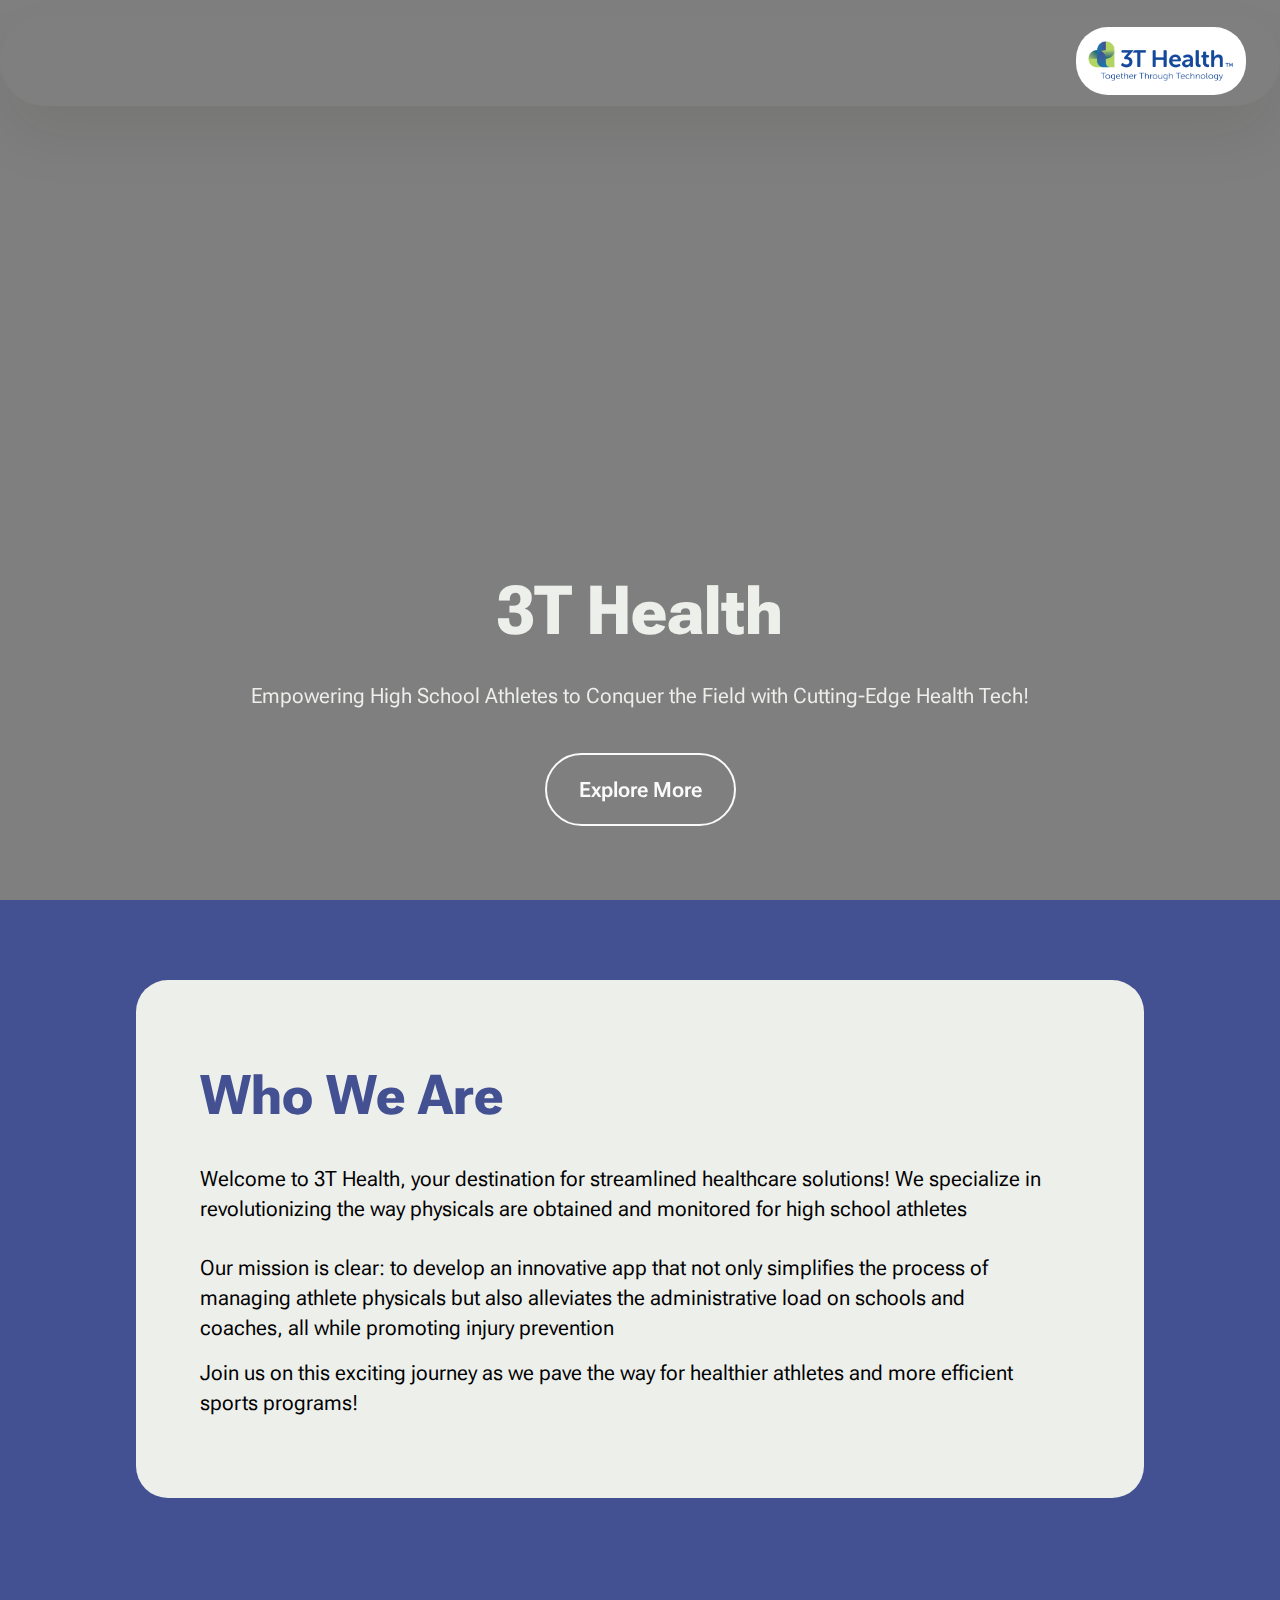
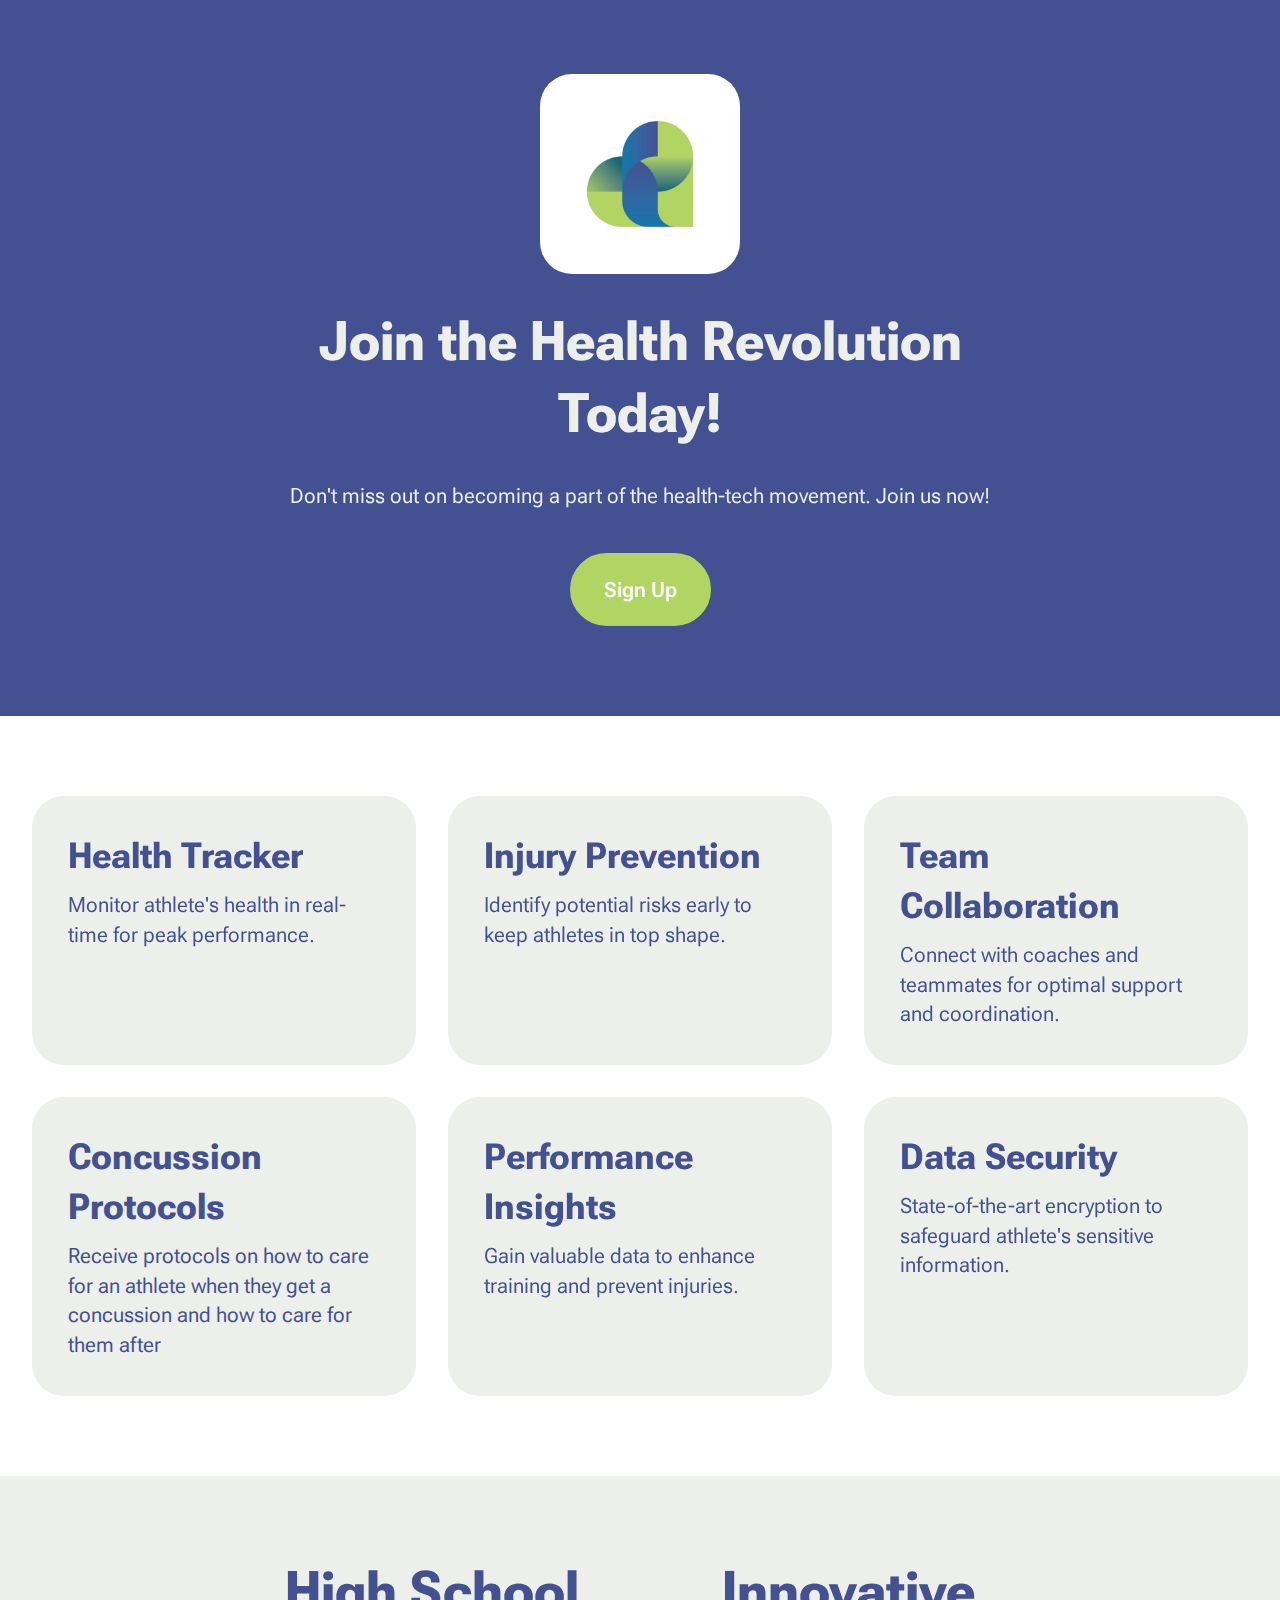
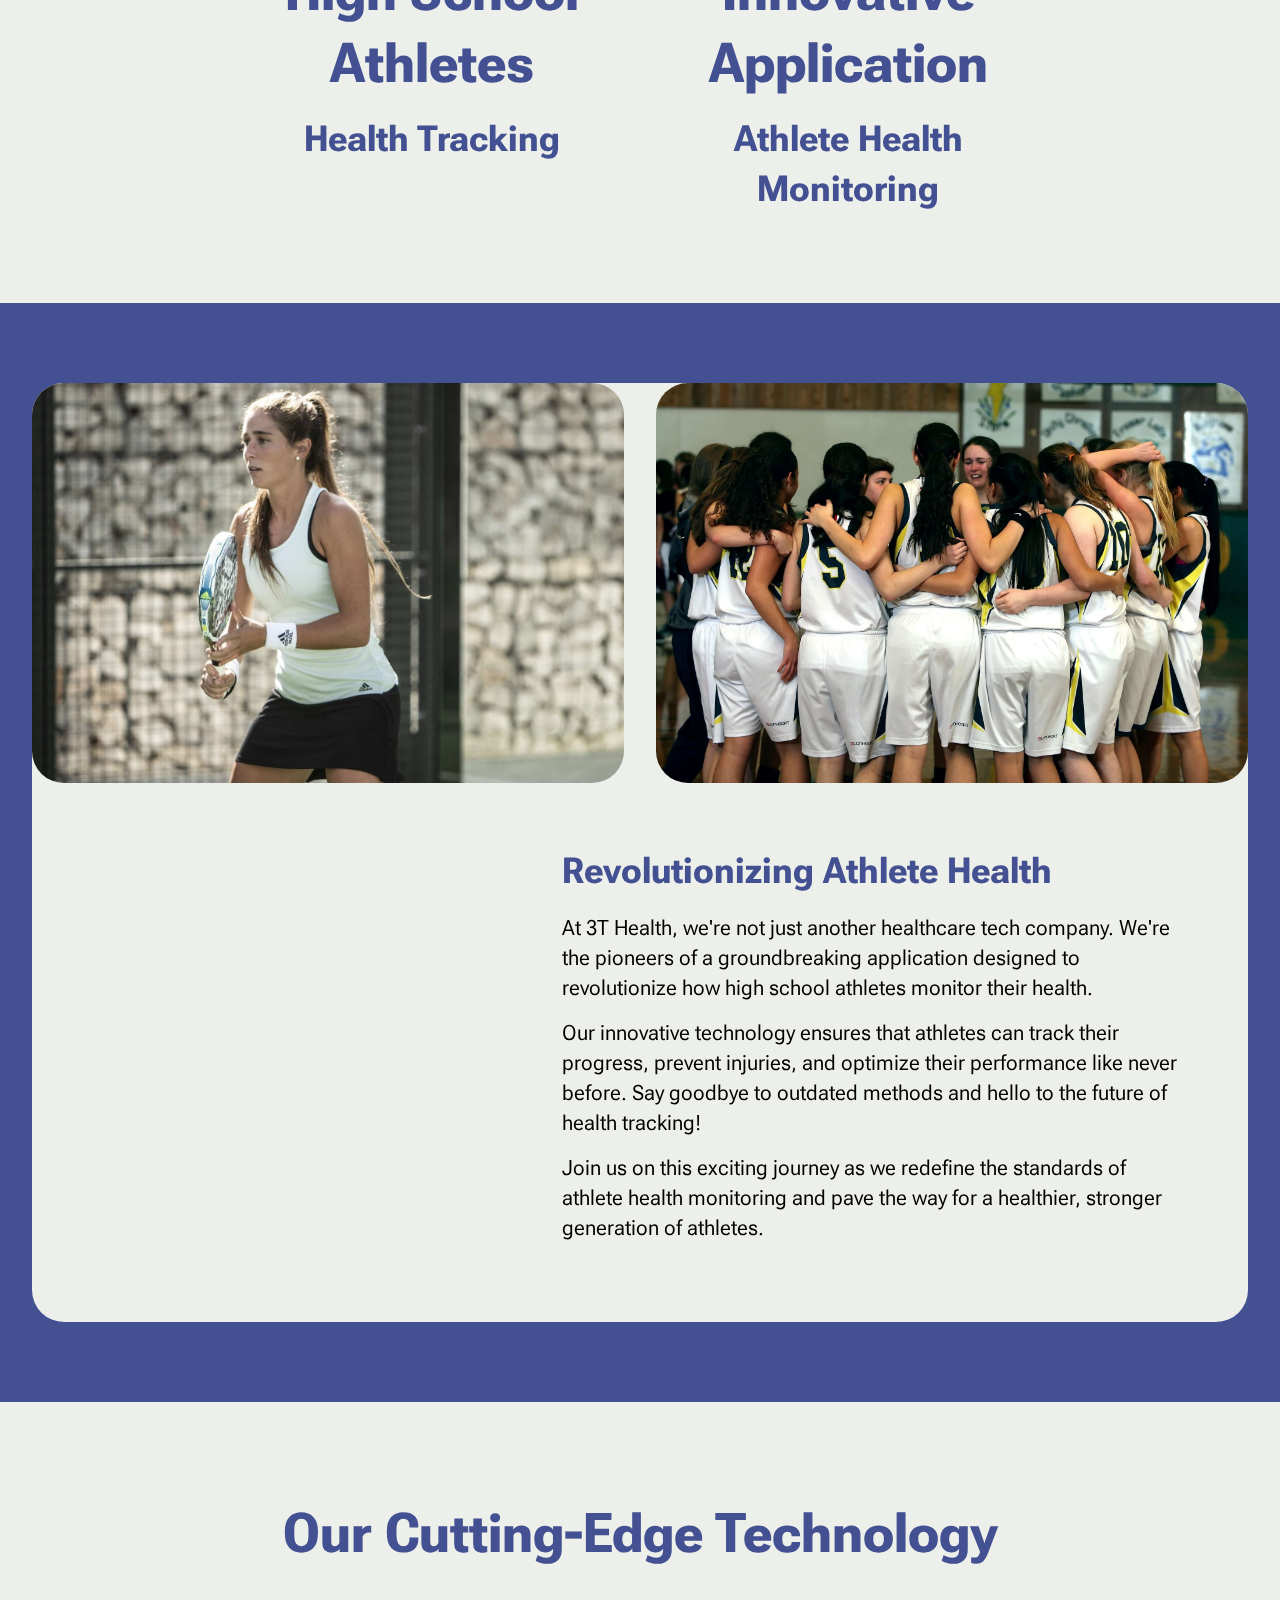
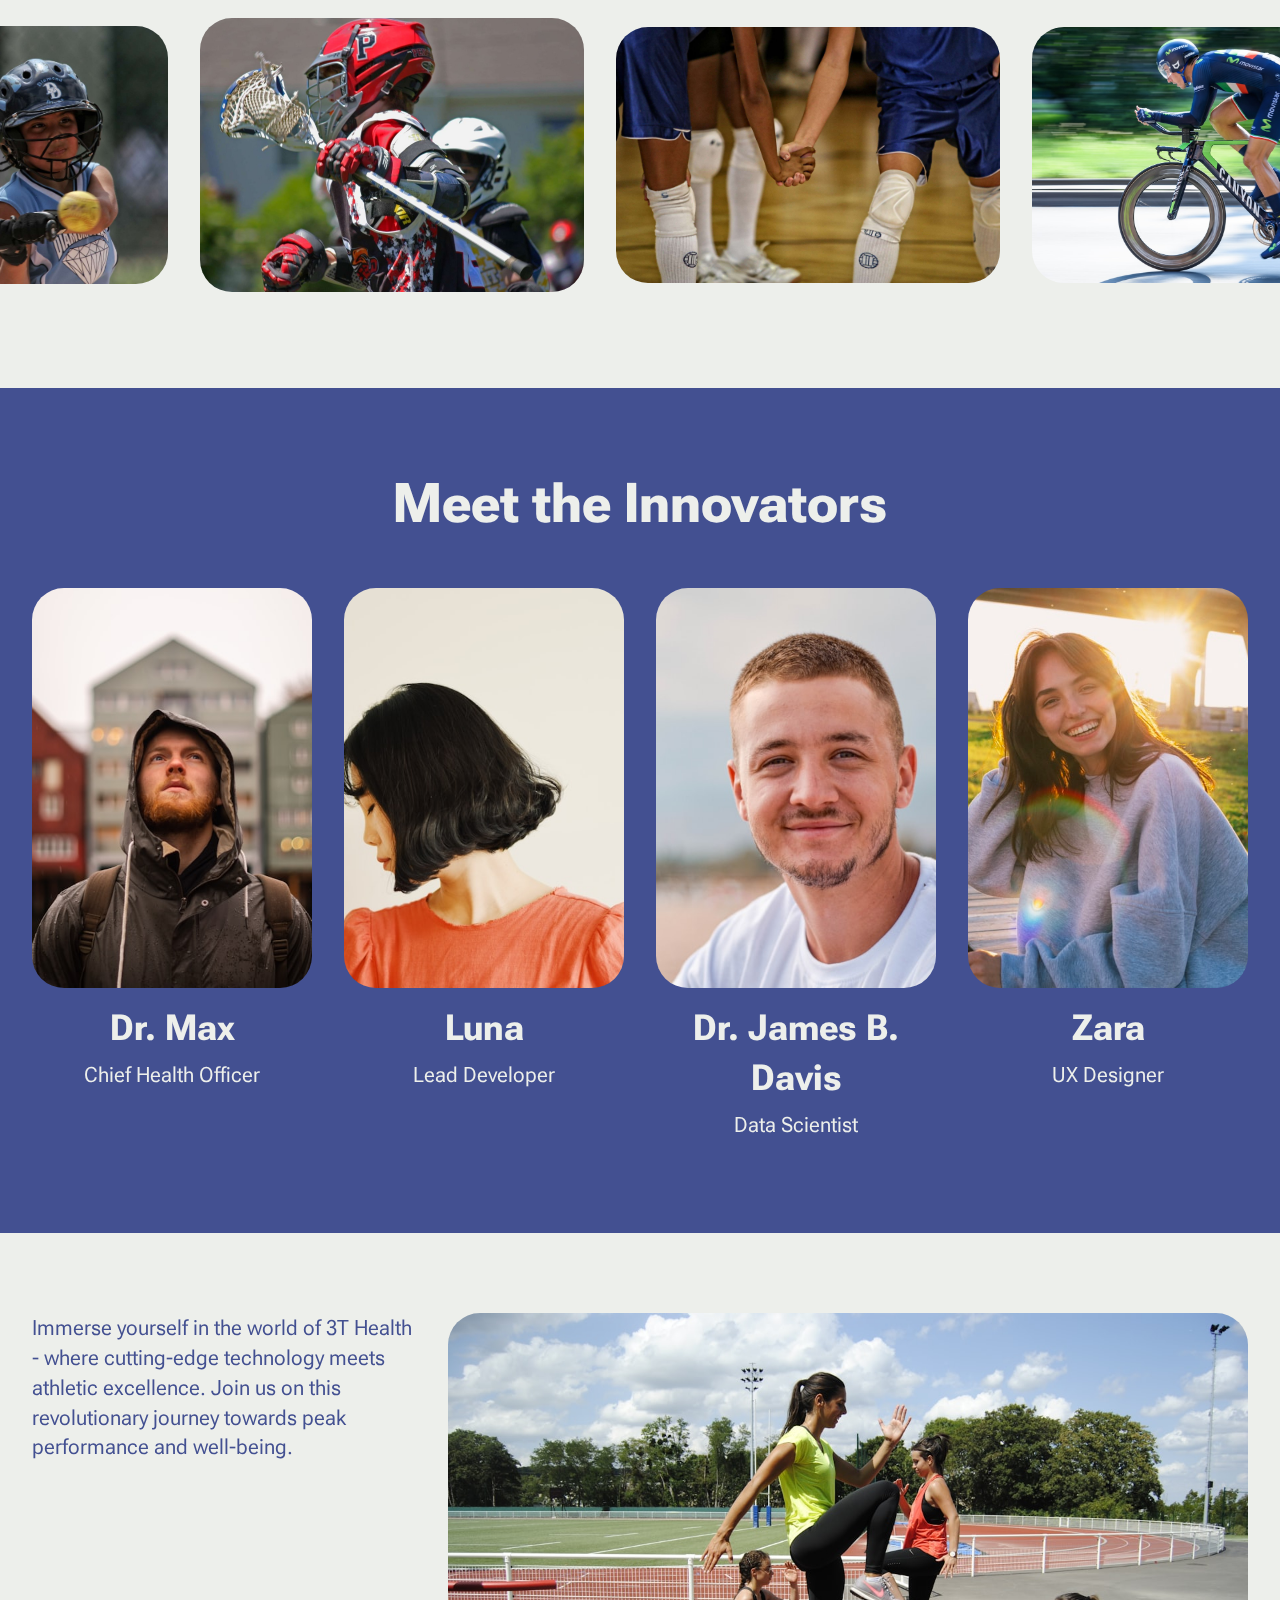
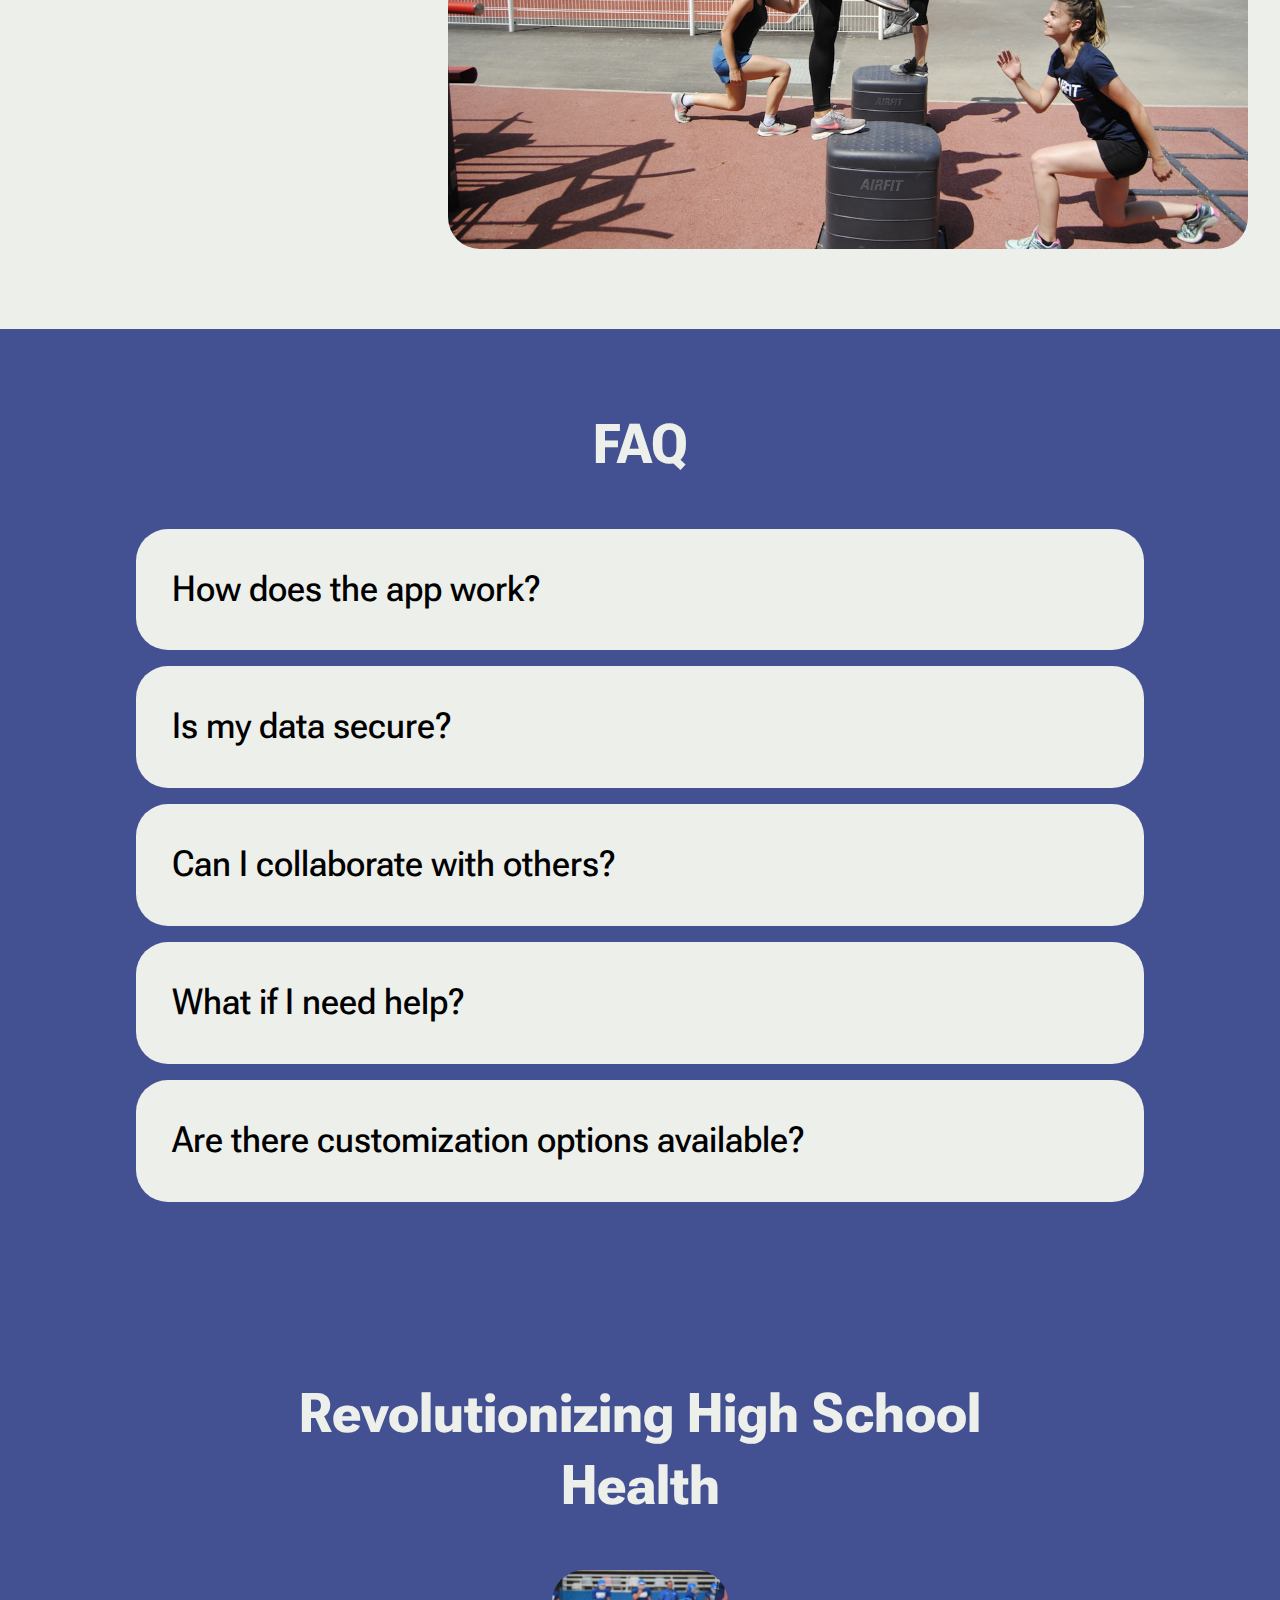
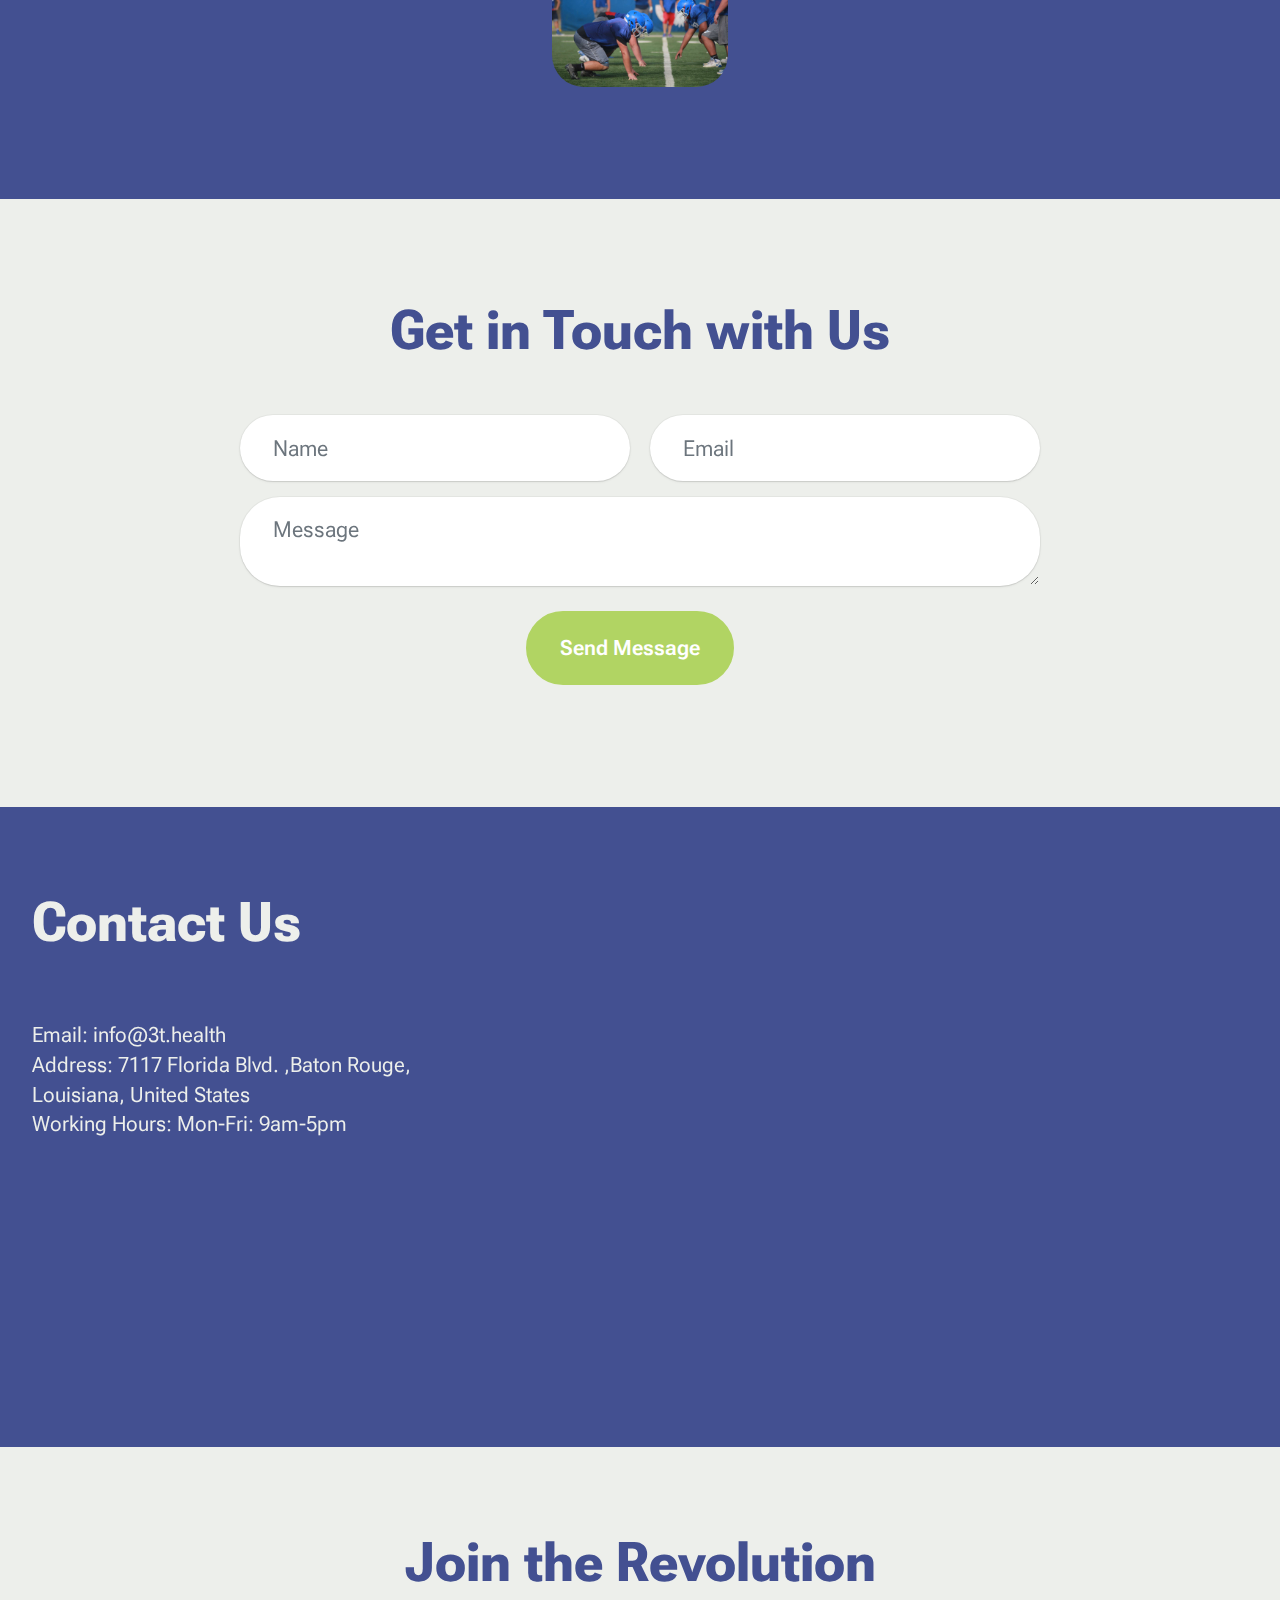
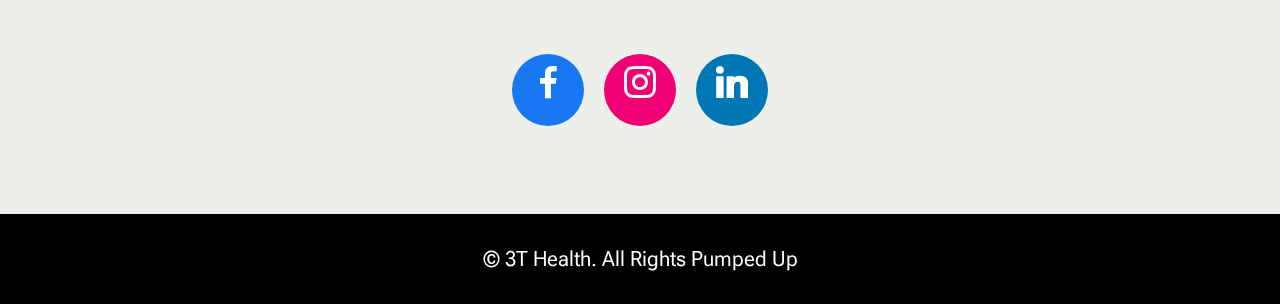
<file: index.html>
<html >
<head>
  <!-- Made by Sarah Jane Davis -->
  <meta charset="UTF-8">
  <meta http-equiv="X-UA-Compatible" content="IE=edge">
  <meta name="author" content="Sarah Jane Davis" />
  <meta name="viewport" content="width=device-width, initial-scale=1, minimum-scale=1">
  <link rel="shortcut icon" href="images/3THealth_Heart_Colored@4x-100.jpg" type="image/x-icon">
  <meta name="description" content="3T Health is revolutionizing healthcare technology with an innovative application to track the health of high school athletes.">
  <title>3T.Health</title>
  <link rel="stylesheet" href="css/3thealth2.css">
  <link rel="stylesheet" href="css/bootstrap.min.css">
  <link rel="stylesheet" href="css/bootstrap-grid.min.css">
  <link rel="stylesheet" href="css/bootstrap-reboot.min.css">
  <link rel="stylesheet" href="css/jarallax.css">
  <link rel="stylesheet" href="css/style.css">
  <link rel="stylesheet" href="css/styles.css">
  <link rel="stylesheet" href="css/style1.css">
  <link rel="preload" href="https://fonts.googleapis.com/css2?family=Roboto+Flex:wght@400;700&display=swap&display=swap" as="style" onload="this.onload=null;this.rel='stylesheet'">
  <noscript><link rel="stylesheet" href="https://fonts.googleapis.com/css2?family=Roboto+Flex:wght@400;700&display=swap&display=swap"></noscript>
  <link rel="stylesheet" href="css/mbr-addittional.css" type="text/css">


</head>
<body>

  
  <section data-bs-version="5.1" class="menu menu2 cid-uegERQzC5l" once="menu" id="menu-5-uegERQzC5l">
	

	<nav class="navbar navbar-dropdown navbar-fixed-top navbar-expand-lg">
		<div class="container">
			<div class="navbar-brand">
				<span class="navbar-logo align-left">
					<a href="https://future.3t.health/">
						<img src="images/3THealth_Original_Color.jpg" alt="3T Health picture" style="height: 4.3rem;">
					</a>
				</span>
				<span class="navbar-caption-wrap"><a class="navbar-caption text-black display-4" href="https://future.3t.health/"></a></span>
			</div>
			
		</div>
	</nav>
</section>

<section data-bs-version="5.1" class="header18 cid-uegERQAQKA mbr-fullscreen mbr-parallax-background" id="hero-16-uegERQAQKA">
  

  <div class="mbr-overlay" style="opacity: 0.5; background-color: rgb(0, 0, 0);"></div>
  <div class="container-fluid">
    <div class="row">
      <div class="content-wrap col-12 col-md-12">
        <h1 class="mbr-section-title mbr-fonts-style mbr-white mb-4 display-1">
          <strong>3T Health</strong></h1>
        
        <p class="mbr-fonts-style mbr-text mbr-white mb-4 display-7">Empowering High School Athletes to Conquer the Field with Cutting-Edge Health Tech!</p>
        <div class="mbr-section-btn"><a class="btn btn-white-outline display-7" href="https://future.3t.health/">Explore More</a></div>
      </div>
    </div>
  </div>
</section>

<section data-bs-version="5.1" class="article07 cid-uegERQAxVu" id="about-us-7-uegERQAxVu">
  

  
  
  <div class="container">
    <div class="row justify-content-center">
      <div class="card col-md-12 col-lg-10">
        <div class="card-wrapper">
          <h3 class="card-title mbr-fonts-style mbr-white mt-3 mb-4 display-2">
            <strong>Who We Are</strong>
          </h3>
          <div class="row card-box align-left">
            
            
            <div class="item features-without-image col-12">
              <div class="item-wrapper">
                
                <p class="mbr-text mbr-fonts-style display-7">Welcome to 3T Health, your destination for streamlined healthcare solutions! We specialize in revolutionizing the way physicals are obtained and monitored for high school athletes<br><br>Our mission is clear: to develop an innovative app that not only simplifies the process of managing athlete physicals but also alleviates the administrative load on schools and coaches, all while promoting injury prevention<br></p>
              </div>
            </div><div class="item features-without-image col-12">
              <div class="item-wrapper">
                
                <p class="mbr-text mbr-fonts-style display-7">Join us on this exciting journey as we pave the way for healthier athletes and more efficient sports programs!</p>
              </div>
            </div>
          </div>
          
        </div>
      </div>
    </div>
  </div>
</section>

<section data-bs-version="5.1" class="header12 cid-uegERQBMRv" id="call-to-action-8-uegERQBMRv">
    

    
    

    <div class="text-center container">
        <div class="row mb-4 justify-content-center">
            <div class="col-12 col-md-4">
                <img src="images/3THealth_Heart_Colored@4x-100.jpg" alt="3T Health picture">
            </div>
        </div>
        <div class="row justify-content-center">
            <div class="col-md-12 content-head">
                <h1 class="mbr-section-title mbr-fonts-style mb-4 display-2">
                    <strong>Join the Health Revolution Today!</strong>
                </h1>
                <p class="mbr-text mbr-fonts-style mb-4 display-7">Don't miss out on becoming a part of the health-tech movement. Join us now!</p>
                <div class="mbr-section-btn mt-4">
                    <a class="btn btn-primary display-7" href="https://future.3t.health/">Sign Up</a>
                </div>
            </div>
        </div>
    </div>
</section>

<section data-bs-version="5.1" class="features5 cid-uegERQGRJ1 mbr-parallax-background" id="features-33-uegERQGRJ1">
    

    
    
    <div class="container">
        
        <div class="row">
            <div class="item features-without-image col-12 col-md-6 col-lg-4 item-mb">
                <div class="item-wrapper">
                    <div class="card-box align-left">
                        
                        <h5 class="card-title mbr-fonts-style display-5">
                            <strong>Health Tracker</strong>
                        </h5>
                        <p class="card-text mbr-fonts-style display-7">Monitor athlete's health in real-time for peak performance.</p>
                        
                    </div>
                </div>
            </div>
            <div class="item features-without-image col-12 col-md-6 col-lg-4 item-mb">
                <div class="item-wrapper">
                    <div class="card-box align-left">
                        
                        <h5 class="card-title mbr-fonts-style display-5">
                            <strong>Injury Prevention</strong>
                        </h5>
                        <p class="card-text mbr-fonts-style display-7">Identify potential risks early to keep athletes in top shape.</p>
                        
                    </div>
                </div>
            </div><div class="item features-without-image col-12 col-md-6 col-lg-4 item-mb">
                <div class="item-wrapper">
                    <div class="card-box align-left">
                        
                        <h5 class="card-title mbr-fonts-style display-5">
                            <strong>Team Collaboration</strong>
                        </h5>
                        <p class="card-text mbr-fonts-style display-7">Connect with coaches and teammates for optimal support and coordination.</p>
                        
                    </div>
                </div>
            </div><div class="item features-without-image col-12 col-md-6 col-lg-4 item-mb">
                <div class="item-wrapper">
                    <div class="card-box align-left">
                        
                        <h5 class="card-title mbr-fonts-style display-5"><strong>Concussion&nbsp;</strong><br><strong>Protocols&nbsp;</strong></h5>
                        <p class="card-text mbr-fonts-style display-7">Receive protocols on how to care for an athlete when they get a concussion and how to care for them after&nbsp;</p>
                        
                    </div>
                </div>
            </div><div class="item features-without-image col-12 col-md-6 col-lg-4 item-mb">
                <div class="item-wrapper">
                    <div class="card-box align-left">
                        
                        <h5 class="card-title mbr-fonts-style display-5">
                            <strong>Performance Insights</strong>
                        </h5>
                        <p class="card-text mbr-fonts-style display-7">Gain valuable data to enhance training and prevent injuries.</p>
                        
                    </div>
                </div>
            </div>
            
            
            
            <div class="item features-without-image col-12 col-md-6 col-lg-4 item-mb">
                <div class="item-wrapper">
                    <div class="card-box align-left">
                        
                        <h5 class="card-title mbr-fonts-style display-5">
                            <strong>Data Security</strong>
                        </h5>
                        <p class="card-text mbr-fonts-style display-7">State-of-the-art encryption to safeguard athlete's sensitive information.</p>
                        
                    </div>
                </div>
            </div>
        </div>
    </div>
</section>

<section data-bs-version="5.1" class="features023 cid-uegERQBopn" id="metrics-1-uegERQBopn">

    

    
    
    <div class="container">
        
        <div class="row content-row justify-content-center">
            
            
            <div class="item features-without-image col-12 col-md-6 col-lg-4 item-mb">
                <div class="item-wrapper">
                    <div class="title mb-2 mb-md-3">
                        <span class="num mbr-fonts-style display-2">
                            <strong>High School Athletes</strong></span>
                    </div>
                    <h4 class="card-title mbr-fonts-style display-5">
                        <strong>Health Tracking</strong>
                    </h4>
                    
                </div>
            </div><div class="item features-without-image col-12 col-md-6 col-lg-4 item-mb">
                <div class="item-wrapper">
                    <div class="title mb-2 mb-md-3">
                        <span class="num mbr-fonts-style display-2">
                            <strong>Innovative Application</strong></span>
                    </div>
                    <h4 class="card-title mbr-fonts-style display-5">
                        <strong>Athlete Health Monitoring</strong>
                    </h4>
                    
                </div>
            </div>
        </div>
    </div>
</section>

<section data-bs-version="5.1" class="article01 cid-uegERQFCws" id="generic-text-1-uegERQFCws">
	

	
	
	<div class="container">
		<div class="row justify-content-center">
			<div class="card col-md-12 col-lg-12">
				<div class="card-wrapper">
					<div class="row">
						<div class="image-wrapper col-12 col-sm-6 justify-content-center">
							<img src="images/tennis_player.jpg" alt="3T Health picture">
						</div>
						<div class="image-wrapper col-12 col-sm-6 justify-content-center">
							<img src="images/basketball_huddle.jpg" alt="3T Health picture">
						</div>
					</div>

					<div class="card-box align-left mb-3 card-content-text">
						<h4 class="card-title mbr-fonts-style mbr-white mb-0 display-5">
							<strong>Revolutionizing Athlete Health</strong>
						</h4>
						<p class="mbr-text mbr-fonts-style mt-3 mb-0 display-7">At 3T Health, we're not just another healthcare tech company. We're the pioneers of a groundbreaking application designed to revolutionize how high school athletes monitor their health.</p>

						<p class="mbr-text mbr-fonts-style mt-3 mb-0 display-7">Our innovative technology ensures that athletes can track their progress, prevent injuries, and optimize their performance like never before. Say goodbye to outdated methods and hello to the future of health tracking!</p>

						<p class="mbr-text mbr-fonts-style mt-3 mb-0 display-7">Join us on this exciting journey as we redefine the standards of athlete health monitoring and pave the way for a healthier, stronger generation of athletes.</p>

						
					</div>
				</div>
			</div>
		</div>
	</div>
</section>

<section data-bs-version="5.1" class="gallery07 cid-uegERQEyn4" id="gallery-16-uegERQEyn4">
  
  
  <div class="container-fluid gallery-wrapper">
    <div class="row justify-content-center">
      <div class="col-12 content-head">
        <div class="mbr-section-head mb-5">
          <h4 class="mbr-section-title mbr-fonts-style align-center mb-0 display-2">
            <strong>Our Cutting-Edge Technology</strong>
          </h4>
          
        </div>
      </div>
    </div>
    <div class="grid-container">
      <div class="grid-container-3 moving-left" style="transform: translate3d(-200px, 0px, 0px);">
        <div class="grid-item">
          <img src="images/softball_hitter.jpg" alt="3T Health picture">
        </div>
        <div class="grid-item">
          <img src="images/lacross_player.jpg" alt="3T Health picture">
        </div>
        <div class="grid-item">
          <img src="images/volleyball_hands.jpg" alt="3T Health picture">
        </div>
        <div class="grid-item">
          <img src="images/biker.jpg" alt="3T Health picture">
        </div>
      </div>
    </div>
  </div>
</section>

<section data-bs-version="5.1" class="people03 cid-uegERQFRsB" id="team-1-uegERQFRsB">
    
    
    <div class="container-fluid">
        <div class="row justify-content-center">
            <div class="col-12 content-head">
                <div class="mbr-section-head mb-5">
                    <h4 class="mbr-section-title mbr-fonts-style align-center mb-0 display-2">
                        <strong>Meet the Innovators</strong>
                    </h4>
                    
                </div>
            </div>
        </div>
        <div class="row">
            <div class="item features-image col-12 col-md-6 col-lg-3">
                <div class="item-wrapper">
                    <div class="item-img mb-3">
                        <img src="images/Chief_Health_Officer.jpg" alt="3T Health picture" title="">
                    </div>
                    <div class="item-content align-left">
                        <h5 class="item-title mbr-fonts-style display-5">
                            <strong>Dr. Max</strong>
                        </h5>
                        <h6 class="item-subtitle mbr-fonts-style mb-3 display-7">Chief Health Officer</h6>
                        
                    </div>
                    
                </div>
            </div>
            <div class="item features-image col-12 col-md-6 col-lg-3">
                <div class="item-wrapper">
                    <div class="item-img mb-3">
                        <img src="images/Lead_Developer.jpg" alt="3T Health picture" title="">
                    </div>
                    <div class="item-content align-left">
                        <h5 class="item-title mbr-fonts-style display-5">
                            <strong>Luna</strong>
                        </h5>
                        <h6 class="item-subtitle mbr-fonts-style mb-3 display-7">Lead Developer</h6>
                        
                    </div>
                    
                </div>
            </div>
            <div class="item features-image col-12 col-md-6 col-lg-3">
                <div class="item-wrapper">
                    <div class="item-img mb-3">
                        <img src="images/Data_Scientist.jpg" alt="3T Health picture" title="">
                    </div>
                    <div class="item-content align-left">
                        <h5 class="item-title mbr-fonts-style display-5">
                            <strong>Dr. James B. Davis</strong>
                        </h5>
                        <h6 class="item-subtitle mbr-fonts-style mb-3 display-7">Data Scientist</h6>
                        
                    </div>
                    
                </div>
            </div>
            <div class="item features-image col-12 col-md-6 col-lg-3">
                <div class="item-wrapper">
                    <div class="item-img mb-3">
                       <img src="images/UX_Designer.jpg" alt="3T Health picture" title="" data-slide-to="3" data-bs-slide-to="3">
                    </div>
                    <div class="item-content align-left">
                        <h5 class="item-title mbr-fonts-style display-5">
                            <strong>Zara</strong>
                        </h5>
                        <h6 class="item-subtitle mbr-fonts-style mb-3 display-7">UX Designer</h6>
                        
                    </div>
                    
                </div>
            </div>
        </div>
    </div>
</section>

<section data-bs-version="5.1" class="image05 cid-uegERQHjD3" id="image-8-uegERQHjD3">    
    
    
    
    <div class="container">
        <div class="row ">
            <div class="col-12 col-lg-8">
                <div class="image-wrapper mb-4">
                    <img class="w-100" src="images/training.jpg" alt="3T Health picture">
                </div>
                
            </div>
            <div class="col-12 col-lg">
                <p class="mbr-side-description mbr-fonts-style mb-4 align-center display-7">Immerse yourself in the world of 3T Health - where cutting-edge technology meets athletic excellence. Join us on this revolutionary journey towards peak performance and well-being.</p>
            </div>
        </div>
    </div>
</section>

<section data-bs-version="5.1" class="list1 cid-uegERQHMxt" id="faq-1-uegERQHMxt">
    
    
    <div class="container">
        <div class="row justify-content-center">
            <div class="col-12 col-md-12 col-lg-10 m-auto">
                <div class="content">
                    <div class="row justify-content-center mb-5">
                        <div class="col-12 content-head">
                            <div class="mbr-section-head">
                                <h4 class="mbr-section-title mbr-fonts-style align-center mb-0 display-2">
                                    <strong>FAQ</strong>
                                </h4>
                                
                            </div>
                        </div>
                    </div>
                    <div id="bootstrap-accordion_13" class="panel-group accordionStyles accordion" role="tablist" aria-multiselectable="true">
                        <div class="card">
                            <div class="card-header" role="tab" id="headingOne">
                                <a role="button" class="panel-title collapsed" data-toggle="collapse" data-bs-toggle="collapse" data-core="" href="#collapse1_13" aria-expanded="false" aria-controls="collapse1">
                                    <h6 class="panel-title-edit mbr-semibold mbr-fonts-style mb-0 display-5">How does the app work?</h6>
                                    <span class="sign mbr-iconfont css-mbri-arrow-down"></span>
                                </a>
                            </div>
                            <div id="collapse1_13" class="panel-collapse noScroll collapse" role="tabpanel" aria-labelledby="headingOne" data-parent="#accordion" data-bs-parent="#bootstrap-accordion_13">
                                <div class="panel-body">
                                    <p class="mbr-fonts-style panel-text display-7">Our app uses advanced algorithms to track and analyze athlete's health metrics in real-time, providing actionable insights for coaches and athletes alike.</p>
                                </div>
                            </div>
                        </div>
                        <div class="card">
                            <div class="card-header" role="tab" id="headingOne">
                                <a role="button" class="panel-title collapsed" data-toggle="collapse" data-bs-toggle="collapse" data-core="" href="#collapse2_13" aria-expanded="false" aria-controls="collapse2">
                                    <h6 class="panel-title-edit mbr-semibold mbr-fonts-style mb-0 display-5">Is my data secure?</h6>
                                    <span class="sign mbr-iconfont css-mbri-arrow-down"></span>
                                </a>
                            </div>
                            <div id="collapse2_13" class="panel-collapse noScroll collapse" role="tabpanel" aria-labelledby="headingOne" data-parent="#accordion" data-bs-parent="#bootstrap-accordion_13">
                                <div class="panel-body">
                                    <p class="mbr-fonts-style panel-text display-7">Absolutely! We employ top-notch encryption protocols to ensure your athlete's data is protected at all times.</p>
                                </div>
                            </div>
                        </div>
                        <div class="card">
                            <div class="card-header" role="tab" id="headingOne">
                                <a role="button" class="panel-title collapsed" data-toggle="collapse" data-bs-toggle="collapse" data-core="" href="#collapse3_13" aria-expanded="false" aria-controls="collapse3">
                                    <h6 class="panel-title-edit mbr-semibold mbr-fonts-style mb-0 display-5">Can I collaborate with others?</h6>
                                    <span class="sign mbr-iconfont css-mbri-arrow-down"></span>
                                </a>
                            </div>
                            <div id="collapse3_13" class="panel-collapse noScroll collapse" role="tabpanel" aria-labelledby="headingOne" data-parent="#accordion" data-bs-parent="#bootstrap-accordion_13">
                                <div class="panel-body">
                                    <p class="mbr-fonts-style panel-text display-7">Yes, our platform allows seamless communication and collaboration between athletes, coaches, and teammates for enhanced performance.</p>
                                </div>
                            </div>
                        </div>
                        <div class="card">
                            <div class="card-header" role="tab" id="headingOne">
                                <a role="button" class="panel-title collapsed" data-toggle="collapse" data-bs-toggle="collapse" data-core="" href="#collapse4_13" aria-expanded="false" aria-controls="collapse4">
                                    <h6 class="panel-title-edit mbr-semibold mbr-fonts-style mb-0 display-5">What if I need help?</h6>
                                    <span class="sign mbr-iconfont css-mbri-arrow-down"></span>
                                </a>
                            </div>
                            <div id="collapse4_13" class="panel-collapse noScroll collapse" role="tabpanel" aria-labelledby="headingOne" data-parent="#accordion" data-bs-parent="#bootstrap-accordion_13">
                                <div class="panel-body">
                                    <p class="mbr-fonts-style panel-text display-7">Our dedicated support team is available 24/7 to assist you with any queries or issues you may encounter.</p>
                                </div>
                            </div>
                        </div>
                        <div class="card">
                            <div class="card-header" role="tab" id="headingOne">
                                <a role="button" class="panel-title collapsed" data-toggle="collapse" data-bs-toggle="collapse" data-core="" href="#collapse5_13" aria-expanded="false" aria-controls="collapse5">
                                    <h6 class="panel-title-edit mbr-semibold mbr-fonts-style mb-0 display-5">Are there customization options available?</h6>
                                    <span class="sign mbr-iconfont css-mbri-arrow-down"></span>
                                </a>
                            </div>
                            <div id="collapse5_13" class="panel-collapse noScroll collapse" role="tabpanel" aria-labelledby="headingOne" data-parent="#accordion" data-bs-parent="#bootstrap-accordion_13">
                                <div class="panel-body">
                                    <p class="mbr-fonts-style panel-text display-7">Certainly! We offer tailored solutions to meet your specific athlete health tracking requirements.</p>
                                </div>
                            </div>
                        </div>
                        
                    </div>
                </div>
            </div>
        </div>
    </div>
</section>

<section data-bs-version="5.1" class="clients04 cid-uegERQIPWm" id="clients-4-uegERQIPWm">
    
    
    <div class="container-fluid">
        <div class="row justify-content-center mb-5">
            <div class="col-12 content-head">
                <div class="mbr-section-head">
                    <h4 class="mbr-section-title mbr-fonts-style align-center mb-0 display-2">
                        <strong>Revolutionizing High School Health</strong>
                    </h4>
                    
                </div>
            </div>
        </div>
        <div class="row justify-content-center">
            
            
            
            <div class="item features-image col-12 col-md-6 col-sm-6 col-lg-2">
                <div class="item-wrapper">
                    <div class="">
                        <img src="images/blue_football.jpg" alt="3T Health picture" title="" data-slide-to="1" data-bs-slide-to="4">
                    </div>
                    
                </div>
            </div>
        </div>
    </div>
</section>

<section data-bs-version="5.1" class="form5 cid-uegERQIzmo" id="contact-form-2-uegERQIzmo">
    
    
    <div class="container">
        <div class="row justify-content-center">
            <div class="col-12 content-head">
                <div class="mbr-section-head mb-5">
                    <h3 class="mbr-section-title mbr-fonts-style align-center mb-0 display-2">
                        <strong>Get in Touch with Us</strong>
                    </h3>
                    
                </div>
            </div>
        </div>
        <div class="row justify-content-center">
            <div class="col-lg-8 mx-auto mbr-form" data-form-type="formoid">
                <form action="https://staging.relieftelemed.com/relief_api/v1/contact_us/" method="POST" class="mbr-form form-with-styler" data-form-title="Form Name"><input type="hidden" name="email" data-form-email="true" value="ymrMwb8FS8bXYXHr7HW40rcrB3pR2tHwIqDCrPuGPVsdksZvBlwxUalRUE5Gsa5Qod9xWdFqrDO9k2MIXJznFY8zg6T07beph4xAes+0tAGKREYFHM3pZWP4CnMKuocc">
                    <div class="row">
                        <div hidden="hidden" data-form-alert="" class="alert alert-success col-12">Thanks for filling out the form!</div>
                        <div hidden="hidden" data-form-alert-danger="" class="alert alert-danger col-12">
                            Oops...! some problem!
                        </div>
                    </div>
                    <div class="dragArea row">
                        <div class="col-md col-sm-12 form-group mb-3" data-for="name">
                            <input type="text" name="name" placeholder="Name" data-form-field="name" class="form-control" value="" id="name-contact-form-2-uegERQIzmo">
                        </div>
                        <div class="col-md col-sm-12 form-group mb-3" data-for="email">
                            <input type="email" name="email" placeholder="Email" data-form-field="email" class="form-control" value="" id="email-contact-form-2-uegERQIzmo">
                        </div>
                        <div class="col-12 form-group mb-3" data-for="textarea">
                            <textarea name="textarea" placeholder="Message" data-form-field="textarea" class="form-control" id="textarea-contact-form-2-uegERQIzmo"></textarea>
                        </div>
                        <div class="col-lg-12 col-md-12 col-sm-12 align-center mbr-section-btn">
                            <button type="submit" class="btn btn-primary display-7">Send Message</button>
                        </div>
                    </div>
                </form>
            </div>
        </div>
    </div>
</section>

<section data-bs-version="5.1" class="contacts03 cid-uegERQI3Wn" id="contacts-11-uegERQI3Wn">
  

  
  <div class="container">
    <div class="row justify-content-center">
      <div class="col-lg-4">
        <div class="col-12 col-md-12">
          <h5 class="mbr-section-title mbr-fonts-style mt-0 mb-4 display-2">
            <strong>Contact Us</strong>
          </h5>
          <p class="mbr-section-subtitle mbr-fonts-style mt-0 mb-4 display-7"><br>Email: info@3t.health<br>Address: 7117 Florida Blvd. ,Baton Rouge, Louisiana, United States
            <br>Working Hours: Mon-Fri: 9am-5pm
          </p> 

          
        </div>
      </div>
        <div class="col-lg-8 side-features">
        <div class="google-map"><iframe frameborder="0" style="border:0" src="https://www.google.com/maps/embed?pb=!1m18!1m12!1m3!1d6878.809097889735!2d-91.11599319999999!3d30.452977599999997!2m3!1f0!2f0!3f0!3m2!1i1024!2i768!4f13.1!3m3!1m2!1s0x8626a3be2cf6d985%3A0xb8b4817512b3619f!2s7117%20Florida%20Blvd%2C%20Baton%20Rouge%2C%20LA%2070806!5e0!3m2!1sen!2sus!4v1717080128007!5m2!1sen!2sus" allowfullscreen=""></iframe></div>
      </div>
    </div>
  </div>
</section>

<section data-bs-version="5.1" class="social4 cid-uegERQIgs1" id="follow-us-1-uegERQIgs1">
    
    
    

    <div class="container">
        <div class="media-container-row">
            <div class="col-12">
                <h3 class="mbr-section-title align-center mb-5 mbr-fonts-style display-2">
                    <strong>Join the Revolution</strong>
                </h3>
                <div class="social-list align-center">
                    <a class="iconfont-wrapper bg-facebook m-2 " target="_blank" href="https://www.facebook.com/">
                        <span class="socicon-facebook socicon"></span>
                    </a>
                    
                    <a class="iconfont-wrapper bg-instagram m-2" href="https://www.instagram.com/?hl=en" target="_blank">
                        <span class="socicon-instagram socicon"></span>
                    </a>
                    
                    
                    <a class="iconfont-wrapper bg-linkedin m-2" href="https://www.linkedin.com/company/healthcaredelivered/posts/?feedView=all" target="_blank">
                        <span class="socicon-linkedin socicon"></span>
                    </a>
                    
                    
                    
                    
                    
                </div>
            </div>
        </div>
    </div>
</section>

<section data-bs-version="5.1" class="footer4 cid-uegERQJRCt" once="footers" id="footer-4-uegERQJRCt">

    

    

    <div class="container">
        <div class="media-container-row align-center mbr-white">
            <div class="col-12">
                <p class="mbr-text mb-0 mbr-fonts-style display-7">© 3T Health. All Rights Pumped Up</p>
            </div>
        </div>
    </div>
</section>


  <script src="js/jquery.min.js"></script>
  <script src="js/bootstrap.bundle.min.js"></script>
  <script src="js/jarallax.js"></script>
  <script src="js/smooth-scroll.js"></script>
  <script src="js/index.js"></script>
  <script src="js/navbar-dropdown.js"></script>
  <script src="js/scroll-gallery.js"></script>

  <script src="js/script.js"></script>
  <script src="js/formoid.min.js"></script>
  
  
  
</body>
</html>
</file>
<file: css/3thealth2.css>
@font-face {
  font-family: 'Moririse2';
  font-display: swap;
  src:  url('mobirise2.eot?f2bix4');
  src:  url('mobirise2.eot?f2bix4#iefix') format('embedded-opentype'),
    url('mobirise2.ttf?f2bix4') format('truetype'),
    url('mobirise2.woff?f2bix4') format('woff'),
    url('mobirise2.svg?f2bix4#mobirise2') format('svg');
  font-weight: normal;
  font-style: normal;
}

[class^="mobi-"], [class*=" mobi-"] {
  /* use !important to prevent issues with browser extensions that change fonts */
  font-family: 'Moririse2' !important;
  speak: none;
  font-style: normal;
  font-weight: normal;
  font-variant: normal;
  text-transform: none;
  line-height: 1;

  /* Better Font Rendering =========== */
  -webkit-font-smoothing: antialiased;
  -moz-osx-font-smoothing: grayscale;
}

.mobi-mbri-add-submenu:before {
  content: "\e900";
}
.mobi-mbri-alert:before {
  content: "\e901";
}
.mobi-mbri-align-center:before {
  content: "\e902";
}
.mobi-mbri-align-justify:before {
  content: "\e903";
}
.mobi-mbri-align-left:before {
  content: "\e904";
}
.mobi-mbri-align-right:before {
  content: "\e905";
}
.mobi-mbri-android:before {
  content: "\e906";
}
.mobi-mbri-apple:before {
  content: "\e907";
}
.mobi-mbri-arrow-down:before {
  content: "\e908";
}
.mobi-mbri-arrow-next:before {
  content: "\e909";
}
.mobi-mbri-arrow-prev:before {
  content: "\e90a";
}
.mobi-mbri-arrow-up:before {
  content: "\e90b";
}
.mobi-mbri-bold:before {
  content: "\e90c";
}
.mobi-mbri-bookmark:before {
  content: "\e90d";
}
.mobi-mbri-bootstrap:before {
  content: "\e90e";
}
.mobi-mbri-briefcase:before {
  content: "\e90f";
}
.mobi-mbri-browse:before {
  content: "\e910";
}
.mobi-mbri-bulleted-list:before {
  content: "\e911";
}
.mobi-mbri-calendar:before {
  content: "\e912";
}
.mobi-mbri-camera:before {
  content: "\e913";
}
.mobi-mbri-cart-add:before {
  content: "\e914";
}
.mobi-mbri-cart-full:before {
  content: "\e915";
}
.mobi-mbri-cash:before {
  content: "\e916";
}
.mobi-mbri-change-style:before {
  content: "\e917";
}
.mobi-mbri-chat:before {
  content: "\e918";
}
.mobi-mbri-clock:before {
  content: "\e919";
}
.mobi-mbri-close:before {
  content: "\e91a";
}
.mobi-mbri-cloud:before {
  content: "\e91b";
}
.mobi-mbri-code:before {
  content: "\e91c";
}
.mobi-mbri-contact-form:before {
  content: "\e91d";
}
.mobi-mbri-credit-card:before {
  content: "\e91e";
}
.mobi-mbri-cursor-click:before {
  content: "\e91f";
}
.mobi-mbri-cust-feedback:before {
  content: "\e920";
}
.mobi-mbri-database:before {
  content: "\e921";
}
.mobi-mbri-delivery:before {
  content: "\e922";
}
.mobi-mbri-desktop:before {
  content: "\e923";
}
.mobi-mbri-devices:before {
  content: "\e924";
}
.mobi-mbri-down:before {
  content: "\e925";
}
.mobi-mbri-download-2:before {
  content: "\e926";
}
.mobi-mbri-download:before {
  content: "\e927";
}
.mobi-mbri-drag-n-drop-2:before {
  content: "\e928";
}
.mobi-mbri-drag-n-drop:before {
  content: "\e929";
}
.mobi-mbri-edit-2:before {
  content: "\e92a";
}
.mobi-mbri-edit:before {
  content: "\e92b";
}
.mobi-mbri-error:before {
  content: "\e92c";
}
.mobi-mbri-extension:before {
  content: "\e92d";
}
.mobi-mbri-features:before {
  content: "\e92e";
}
.mobi-mbri-file:before {
  content: "\e92f";
}
.mobi-mbri-flag:before {
  content: "\e930";
}
.mobi-mbri-folder:before {
  content: "\e931";
}
.mobi-mbri-gift:before {
  content: "\e932";
}
.mobi-mbri-github:before {
  content: "\e933";
}
.mobi-mbri-globe-2:before {
  content: "\e934";
}
.mobi-mbri-globe:before {
  content: "\e935";
}
.mobi-mbri-growing-chart:before {
  content: "\e936";
}
.mobi-mbri-hearth:before {
  content: "\e937";
}
.mobi-mbri-help:before {
  content: "\e938";
}
.mobi-mbri-home:before {
  content: "\e939";
}
.mobi-mbri-hot-cup:before {
  content: "\e93a";
}
.mobi-mbri-idea:before {
  content: "\e93b";
}
.mobi-mbri-image-gallery:before {
  content: "\e93c";
}
.mobi-mbri-image-slider:before {
  content: "\e93d";
}
.mobi-mbri-info:before {
  content: "\e93e";
}
.mobi-mbri-italic:before {
  content: "\e93f";
}
.mobi-mbri-key:before {
  content: "\e940";
}
.mobi-mbri-laptop:before {
  content: "\e941";
}
.mobi-mbri-layers:before {
  content: "\e942";
}
.mobi-mbri-left-right:before {
  content: "\e943";
}
.mobi-mbri-left:before {
  content: "\e944";
}
.mobi-mbri-letter:before {
  content: "\e945";
}
.mobi-mbri-like:before {
  content: "\e946";
}
.mobi-mbri-link:before {
  content: "\e947";
}
.mobi-mbri-lock:before {
  content: "\e948";
}
.mobi-mbri-login:before {
  content: "\e949";
}
.mobi-mbri-logout:before {
  content: "\e94a";
}
.mobi-mbri-magic-stick:before {
  content: "\e94b";
}
.mobi-mbri-map-pin:before {
  content: "\e94c";
}
.mobi-mbri-menu:before {
  content: "\e94d";
}
.mobi-mbri-mobile-2:before {
  content: "\e94e";
}
.mobi-mbri-mobile-horizontal:before {
  content: "\e94f";
}
.mobi-mbri-mobile:before {
  content: "\e950";
}
.mobi-mbri-mobirise:before {
  content: "\e951";
}
.mobi-mbri-more-horizontal:before {
  content: "\e952";
}
.mobi-mbri-more-vertical:before {
  content: "\e953";
}
.mobi-mbri-music:before {
  content: "\e954";
}
.mobi-mbri-new-file:before {
  content: "\e955";
}
.mobi-mbri-numbered-list:before {
  content: "\e956";
}
.mobi-mbri-opened-folder:before {
  content: "\e957";
}
.mobi-mbri-pages:before {
  content: "\e958";
}
.mobi-mbri-paper-plane:before {
  content: "\e959";
}
.mobi-mbri-paperclip:before {
  content: "\e95a";
}
.mobi-mbri-phone:before {
  content: "\e95b";
}
.mobi-mbri-photo:before {
  content: "\e95c";
}
.mobi-mbri-photos:before {
  content: "\e95d";
}
.mobi-mbri-pin:before {
  content: "\e95e";
}
.mobi-mbri-play:before {
  content: "\e95f";
}
.mobi-mbri-plus:before {
  content: "\e960";
}
.mobi-mbri-preview:before {
  content: "\e961";
}
.mobi-mbri-print:before {
  content: "\e962";
}
.mobi-mbri-protect:before {
  content: "\e963";
}
.mobi-mbri-question:before {
  content: "\e964";
}
.mobi-mbri-quote-left:before {
  content: "\e965";
}
.mobi-mbri-quote-right:before {
  content: "\e966";
}
.mobi-mbri-redo:before {
  content: "\e967";
}
.mobi-mbri-refresh:before {
  content: "\e968";
}
.mobi-mbri-responsive-2:before {
  content: "\e969";
}
.mobi-mbri-responsive:before {
  content: "\e96a";
}
.mobi-mbri-right:before {
  content: "\e96b";
}
.mobi-mbri-rocket:before {
  content: "\e96c";
}
.mobi-mbri-sad-face:before {
  content: "\e96d";
}
.mobi-mbri-sale:before {
  content: "\e96e";
}
.mobi-mbri-save:before {
  content: "\e96f";
}
.mobi-mbri-search:before {
  content: "\e970";
}
.mobi-mbri-setting-2:before {
  content: "\e971";
}
.mobi-mbri-setting-3:before {
  content: "\e972";
}
.mobi-mbri-setting:before {
  content: "\e973";
}
.mobi-mbri-share:before {
  content: "\e974";
}
.mobi-mbri-shopping-bag:before {
  content: "\e975";
}
.mobi-mbri-shopping-basket:before {
  content: "\e976";
}
.mobi-mbri-shopping-cart:before {
  content: "\e977";
}
.mobi-mbri-sites:before {
  content: "\e978";
}
.mobi-mbri-smile-face:before {
  content: "\e979";
}
.mobi-mbri-speed:before {
  content: "\e97a";
}
.mobi-mbri-star:before {
  content: "\e97b";
}
.mobi-mbri-success:before {
  content: "\e97c";
}
.mobi-mbri-sun:before {
  content: "\e97d";
}
.mobi-mbri-sun2:before {
  content: "\e97e";
}
.mobi-mbri-tablet-vertical:before {
  content: "\e97f";
}
.mobi-mbri-tablet:before {
  content: "\e980";
}
.mobi-mbri-target:before {
  content: "\e981";
}
.mobi-mbri-timer:before {
  content: "\e982";
}
.mobi-mbri-to-ftp:before {
  content: "\e983";
}
.mobi-mbri-to-local-drive:before {
  content: "\e984";
}
.mobi-mbri-touch-swipe:before {
  content: "\e985";
}
.mobi-mbri-touch:before {
  content: "\e986";
}
.mobi-mbri-trash:before {
  content: "\e987";
}
.mobi-mbri-underline:before {
  content: "\e988";
}
.mobi-mbri-undo:before {
  content: "\e989";
}
.mobi-mbri-unlink:before {
  content: "\e98a";
}
.mobi-mbri-unlock:before {
  content: "\e98b";
}
.mobi-mbri-up-down:before {
  content: "\e98c";
}
.mobi-mbri-up:before {
  content: "\e98d";
}
.mobi-mbri-update:before {
  content: "\e98e";
}
.mobi-mbri-upload-2:before {
  content: "\e98f";
}
.mobi-mbri-upload:before {
  content: "\e990";
}
.mobi-mbri-user-2:before {
  content: "\e991";
}
.mobi-mbri-user:before {
  content: "\e992";
}
.mobi-mbri-users:before {
  content: "\e993";
}
.mobi-mbri-video-play:before {
  content: "\e994";
}
.mobi-mbri-video:before {
  content: "\e995";
}
.mobi-mbri-watch:before {
  content: "\e996";
}
.mobi-mbri-website-theme-2:before {
  content: "\e997";
}
.mobi-mbri-website-theme:before {
  content: "\e998";
}
.mobi-mbri-wifi:before {
  content: "\e999";
}
.mobi-mbri-windows:before {
  content: "\e99a";
}
.mobi-mbri-zoom-in:before {
  content: "\e99b";
}
.mobi-mbri-zoom-out:before {
  content: "\e99c";
}
</file>
<file: css/jarallax.css>
.jarallax {
    position: relative;
    z-index: 0;
}
.jarallax > .jarallax-img {
    position: absolute;
    object-fit: cover;
    /* support for plugin https://github.com/bfred-it/object-fit-images */
    font-family: 'object-fit: cover;';
    top: 0;
    left: 0;
    width: 100%;
    height: 100%;
    z-index: -1;
}
</file>
<file: css/style.css>
@charset "UTF-8";
section {
  background-color: #ffffff;
}

body {
  font-style: normal;
  line-height: 1.5;
  font-weight: 400;
  color: #435091;
  position: relative;
}

button {
  background-color: transparent;
  border-color: transparent;
}

.embla__button,
.carousel-control {
  background-color: #edefea !important;
  opacity: 0.8 !important;
  color: #464845 !important;
  border-color: #edefea !important;
}

.carousel .close,
.modalWindow .close {
  background-color: #edefea !important;
  color: #464845 !important;
  border-color: #edefea !important;
  opacity: 0.8 !important;
}

.carousel .close:hover,
.modalWindow .close:hover {
  opacity: 1 !important;
}

.carousel-indicators li {
  background-color: #edefea !important;
  border: 2px solid #464845 !important;
}

.carousel-indicators li:hover,
.carousel-indicators li:active {
  opacity: 0.8 !important;
}

.embla__button:hover,
.carousel-control:hover {
  background-color: #edefea !important;
  opacity: 1 !important;
}

.modalWindow-video-container {
  height: 80%;
}

section,
.container,
.container-fluid {
  position: relative;
  word-wrap: break-word;
}

a.mbr-iconfont:hover {
  text-decoration: none;
}

.article .lead p,
.article .lead ul,
.article .lead ol,
.article .lead pre,
.article .lead blockquote {
  margin-bottom: 0;
}

a {
  font-style: normal;
  font-weight: 400;
  cursor: pointer;
}
a, a:hover {
  text-decoration: none;
}

.mbr-section-title {
  font-style: normal;
  line-height: 1.3;
}

.mbr-section-subtitle {
  line-height: 1.3;
}

.mbr-text {
  font-style: normal;
  line-height: 1.7;
}

h1,
h2,
h3,
h4,
h5,
h6,
.display-1,
.display-2,
.display-4,
.display-5,
.display-7,
span,
p,
a {
  line-height: 1;
  word-break: break-word;
  word-wrap: break-word;
  font-weight: 400;
}

b,
strong {
  font-weight: bold;
}

input:-webkit-autofill, input:-webkit-autofill:hover, input:-webkit-autofill:focus, input:-webkit-autofill:active {
  transition-delay: 9999s;
  -webkit-transition-property: background-color, color;
  transition-property: background-color, color;
}

textarea[type=hidden] {
  display: none;
}

section {
  background-position: 50% 50%;
  background-repeat: no-repeat;
  background-size: cover;
}
section .mbr-background-video,
section .mbr-background-video-preview {
  position: absolute;
  bottom: 0;
  left: 0;
  right: 0;
  top: 0;
}

.hidden {
  visibility: hidden;
}

.mbr-z-index20 {
  z-index: 20;
}

/*! Base colors */
.mbr-white {
  color: #ffffff;
}

.mbr-black {
  color: #111111;
}

.mbr-bg-white {
  background-color: #ffffff;
}

.mbr-bg-black {
  background-color: #000000;
}

/*! Text-aligns */
.align-left {
  text-align: left;
}

.align-center {
  text-align: center;
}

.align-right {
  text-align: right;
}

/*! Font-weight  */
.mbr-light {
  font-weight: 300;
}

.mbr-regular {
  font-weight: 400;
}

.mbr-semibold {
  font-weight: 500;
}

.mbr-bold {
  font-weight: 700;
}

/*! Media  */
.media-content {
  flex-basis: 100%;
}

.media-container-row {
  display: flex;
  flex-direction: row;
  flex-wrap: wrap;
  justify-content: center;
  align-content: center;
  align-items: start;
}
.media-container-row .media-size-item {
  width: 400px;
}

.media-container-column {
  display: flex;
  flex-direction: column;
  flex-wrap: wrap;
  justify-content: center;
  align-content: center;
  align-items: stretch;
}
.media-container-column > * {
  width: 100%;
}

@media (min-width: 992px) {
  .media-container-row {
    flex-wrap: nowrap;
  }
}
figure {
  margin-bottom: 0;
  overflow: hidden;
}

figure[mbr-media-size] {
  transition: width 0.1s;
}

img,
iframe {
  display: block;
  width: 100%;
}

.card {
  background-color: transparent;
  border: none;
}

.card-box {
  width: 100%;
}

.card-img {
  text-align: center;
  flex-shrink: 0;
  -webkit-flex-shrink: 0;
}

.media {
  max-width: 100%;
  margin: 0 auto;
}

.mbr-figure {
  align-self: center;
}

.media-container > div {
  max-width: 100%;
}

.mbr-figure img,
.card-img img {
  width: 100%;
}

@media (max-width: 991px) {
  .media-size-item {
    width: auto !important;
  }
  .media {
    width: auto;
  }
  .mbr-figure {
    width: 100% !important;
  }
}
/*! Buttons */
.mbr-section-btn {
  margin-left: -0.6rem;
  margin-right: -0.6rem;
  font-size: 0;
}

.btn {
  font-weight: 600;
  border-width: 1px;
  font-style: normal;
  margin: 0.6rem 0.6rem;
  white-space: normal;
  transition: all 0.2s ease-in-out;
  display: inline-flex;
  align-items: center;
  justify-content: center;
  word-break: break-word;
}

.btn-sm {
  font-weight: 600;
  letter-spacing: 0px;
  transition: all 0.3s ease-in-out;
}

.btn-md {
  font-weight: 600;
  letter-spacing: 0px;
  transition: all 0.3s ease-in-out;
}

.btn-lg {
  font-weight: 600;
  letter-spacing: 0px;
  transition: all 0.3s ease-in-out;
}

.btn-form {
  margin: 0;
}
.btn-form:hover {
  cursor: pointer;
}

nav .mbr-section-btn {
  margin-left: 0rem;
  margin-right: 0rem;
}

/*! Btn icon margin */
.btn .mbr-iconfont,
.btn.btn-sm .mbr-iconfont {
  order: 1;
  cursor: pointer;
  margin-left: 0.5rem;
  vertical-align: sub;
}

.btn.btn-md .mbr-iconfont,
.btn.btn-md .mbr-iconfont {
  margin-left: 0.8rem;
}

.mbr-regular {
  font-weight: 400;
}

.mbr-semibold {
  font-weight: 500;
}

.mbr-bold {
  font-weight: 700;
}

[type=submit] {
  -webkit-appearance: none;
}

/*! Full-screen */
.mbr-fullscreen .mbr-overlay {
  min-height: 100vh;
}

.mbr-fullscreen {
  display: flex;
  display: -moz-flex;
  display: -ms-flex;
  display: -o-flex;
  align-items: center;
  min-height: 100vh;
  padding-top: 3rem;
  padding-bottom: 3rem;
}

/*! Map */
.map {
  height: 25rem;
  position: relative;
}
.map iframe {
  width: 100%;
  height: 100%;
}

/*! Scroll to top arrow */
.mbr-arrow-up {
  bottom: 25px;
  right: 90px;
  position: fixed;
  text-align: right;
  z-index: 5000;
  color: #ffffff;
  font-size: 22px;
}

.mbr-arrow-up a {
  background: rgba(0, 0, 0, 0.2);
  border-radius: 50%;
  color: #fff;
  display: inline-block;
  height: 60px;
  width: 60px;
  border: 2px solid #fff;
  outline-style: none !important;
  position: relative;
  text-decoration: none;
  transition: all 0.3s ease-in-out;
  cursor: pointer;
  text-align: center;
}
.mbr-arrow-up a:hover {
  background-color: rgba(0, 0, 0, 0.4);
}
.mbr-arrow-up a i {
  line-height: 60px;
}

.mbr-arrow-up-icon {
  display: block;
  color: #fff;
}

.mbr-arrow-up-icon::before {
  content: "›";
  display: inline-block;
  font-family: serif;
  font-size: 22px;
  line-height: 1;
  font-style: normal;
  position: relative;
  top: 6px;
  left: -4px;
  transform: rotate(-90deg);
}

/*! Arrow Down */
.mbr-arrow {
  position: absolute;
  bottom: 45px;
  left: 50%;
  width: 60px;
  height: 60px;
  cursor: pointer;
  background-color: rgba(80, 80, 80, 0.5);
  border-radius: 50%;
  transform: translateX(-50%);
}
@media (max-width: 767px) {
  .mbr-arrow {
    display: none;
  }
}
.mbr-arrow > a {
  display: inline-block;
  text-decoration: none;
  outline-style: none;
  animation: arrowdown 1.7s ease-in-out infinite;
  color: #ffffff;
}
.mbr-arrow > a > i {
  position: absolute;
  top: -2px;
  left: 15px;
  font-size: 2rem;
}

#scrollToTop a i::before {
  content: "";
  position: absolute;
  display: block;
  border-bottom: 2.5px solid #fff;
  border-left: 2.5px solid #fff;
  width: 27.8%;
  height: 27.8%;
  left: 50%;
  top: 51%;
  transform: translateY(-30%) translateX(-50%) rotate(135deg);
}

@keyframes arrowdown {
  0% {
    transform: translateY(0px);
  }
  50% {
    transform: translateY(-5px);
  }
  100% {
    transform: translateY(0px);
  }
}
@media (max-width: 500px) {
  .mbr-arrow-up {
    left: 0;
    right: 0;
    text-align: center;
  }
}
/*Gradients animation*/
@keyframes gradient-animation {
  from {
    background-position: 0% 100%;
    animation-timing-function: ease-in-out;
  }
  to {
    background-position: 100% 0%;
    animation-timing-function: ease-in-out;
  }
}
.bg-gradient {
  background-size: 200% 200%;
  animation: gradient-animation 5s infinite alternate;
  -webkit-animation: gradient-animation 5s infinite alternate;
}

.menu .navbar-brand {
  display: -webkit-flex;
}
.menu .navbar-brand span {
  display: flex;
  display: -webkit-flex;
}
.menu .navbar-brand .navbar-caption-wrap {
  display: -webkit-flex;
}
.menu .navbar-brand .navbar-logo img {
  display: -webkit-flex;
  width: auto;
}
@media (min-width: 768px) and (max-width: 991px) {
  .menu .navbar-toggleable-sm .navbar-nav {
    display: -ms-flexbox;
  }
}
@media (max-width: 991px) {
  .menu .navbar-collapse {
    max-height: 93.5vh;
  }
  .menu .navbar-collapse.show {
    overflow: auto;
  }
}
@media (min-width: 992px) {
  .menu .navbar-nav.nav-dropdown {
    display: -webkit-flex;
  }
  .menu .navbar-toggleable-sm .navbar-collapse {
    display: -webkit-flex !important;
  }
  .menu .collapsed .navbar-collapse {
    max-height: 93.5vh;
  }
  .menu .collapsed .navbar-collapse.show {
    overflow: auto;
  }
}
@media (max-width: 767px) {
  .menu .navbar-collapse {
    max-height: 80vh;
  }
}

.nav-link .mbr-iconfont {
  margin-right: 0.5rem;
}

.navbar {
  display: -webkit-flex;
  -webkit-flex-wrap: wrap;
  -webkit-align-items: center;
  -webkit-justify-content: space-between;
}

.navbar-collapse {
  -webkit-flex-basis: 100%;
  -webkit-flex-grow: 1;
  -webkit-align-items: center;
}

.nav-dropdown .link {
  padding: 0.667em 1.667em !important;
  margin: 0 !important;
}

.nav {
  display: -webkit-flex;
  -webkit-flex-wrap: wrap;
}

.row {
  display: -webkit-flex;
  -webkit-flex-wrap: wrap;
}

.justify-content-center {
  -webkit-justify-content: center;
}

.form-inline {
  display: -webkit-flex;
}

.card-wrapper {
  -webkit-flex: 1;
}

.carousel-control {
  z-index: 10;
  display: -webkit-flex;
}

.carousel-controls {
  display: -webkit-flex;
}

.media {
  display: -webkit-flex;
}

.form-group:focus {
  outline: none;
}

.jq-selectbox__select {
  padding: 7px 0;
  position: relative;
}

.jq-selectbox__dropdown {
  overflow: hidden;
  border-radius: 10px;
  position: absolute;
  top: 100%;
  left: 0 !important;
  width: 100% !important;
}

.jq-selectbox__trigger-arrow {
  right: 0;
  transform: translateY(-50%);
}

.jq-selectbox li {
  padding: 1.07em 0.5em;
}

input[type=range] {
  padding-left: 0 !important;
  padding-right: 0 !important;
}

.modal-dialog,
.modal-content {
  height: 100%;
}

.modal-dialog .carousel-inner {
  height: calc(100vh - 1.75rem);
}
@media (max-width: 575px) {
  .modal-dialog .carousel-inner {
    height: calc(100vh - 1rem);
  }
}

.carousel-item {
  text-align: center;
}

.carousel-item img {
  margin: auto;
}

.navbar-toggler {
  align-self: flex-start;
  padding: 0.25rem 0.75rem;
  font-size: 1.25rem;
  line-height: 1;
  background: transparent;
  border: 1px solid transparent;
  border-radius: 0.25rem;
}

.navbar-toggler:focus,
.navbar-toggler:hover {
  text-decoration: none;
  box-shadow: none;
}

.navbar-toggler-icon {
  display: inline-block;
  width: 1.5em;
  height: 1.5em;
  vertical-align: middle;
  content: "";
  background: no-repeat center center;
  background-size: 100% 100%;
}

.navbar-toggler-left {
  position: absolute;
  left: 1rem;
}

.navbar-toggler-right {
  position: absolute;
  right: 1rem;
}

.card-img {
  width: auto;
}

.menu .navbar.collapsed:not(.beta-menu) {
  flex-direction: column;
}

.carousel-item.active,
.carousel-item-next,
.carousel-item-prev {
  display: flex;
}

.note-air-layout .dropup .dropdown-menu,
.note-air-layout .navbar-fixed-bottom .dropdown .dropdown-menu {
  bottom: initial !important;
}

html,
body {
  height: auto;
  min-height: 100vh;
}

.dropup .dropdown-toggle::after {
  display: none;
}

.form-asterisk {
  font-family: initial;
  position: absolute;
  top: -2px;
  font-weight: normal;
}

.form-control-label {
  position: relative;
  cursor: pointer;
  margin-bottom: 0.357em;
  padding: 0;
}

.alert {
  color: #ffffff;
  border-radius: 0;
  border: 0;
  font-size: 1.1rem;
  line-height: 1.5;
  margin-bottom: 1.875rem;
  padding: 1.25rem;
  position: relative;
  text-align: center;
}
.alert.alert-form::after {
  background-color: inherit;
  bottom: -7px;
  content: "";
  display: block;
  height: 14px;
  left: 50%;
  margin-left: -7px;
  position: absolute;
  transform: rotate(45deg);
  width: 14px;
}

.form-control {
  background-color: #ffffff;
  background-clip: border-box;
  color: #232323;
  line-height: 1rem !important;
  height: auto;
  padding: 1.2rem 2rem;
  transition: border-color 0.25s ease 0s;
  border: 1px solid transparent !important;
  border-radius: 4px;
  box-shadow: rgba(0, 0, 0, 0.07) 0px 1px 1px 0px, rgba(0, 0, 0, 0.07) 0px 1px 3px 0px, rgba(0, 0, 0, 0.03) 0px 0px 0px 1px;
}
.form-active .form-control:invalid {
  border-color: red;
}

.row > * {
  padding-right: 1rem;
  padding-left: 1rem;
}

form .row {
  margin-left: -0.6rem;
  margin-right: -0.6rem;
}
form .row [class*=col] {
  padding-left: 0.6rem;
  padding-right: 0.6rem;
}

form .mbr-section-btn {
  padding-left: 0.6rem;
  padding-right: 0.6rem;
}

form .form-check-input {
  margin-top: 0.5;
}

textarea.form-control {
  line-height: 1.5rem !important;
}

.form-group {
  margin-bottom: 1.2rem;
}

.form-control,
form .btn {
  min-height: 48px;
}

.gdpr-block label span.textGDPR input[name=gdpr] {
  top: 7px;
}

.form-control:focus {
  box-shadow: none;
}

:focus {
  outline: none;
}

.mbr-overlay {
  background-color: #000;
  bottom: 0;
  left: 0;
  opacity: 0.5;
  position: absolute;
  right: 0;
  top: 0;
  z-index: 0;
  pointer-events: none;
}

blockquote {
  font-style: italic;
  padding: 3rem;
  font-size: 1.09rem;
  position: relative;
  border-left: 3px solid;
}

ul,
ol,
pre,
blockquote {
  margin-bottom: 2.3125rem;
}

.mt-4 {
  margin-top: 2rem !important;
}

.mb-4 {
  margin-bottom: 2rem !important;
}

.container,
.container-fluid {
  padding-left: 16px;
  padding-right: 16px;
}

.row {
  margin-left: -16px;
  margin-right: -16px;
}
.row > [class*=col] {
  padding-left: 16px;
  padding-right: 16px;
}

@media (min-width: 992px) {
  .container-fluid {
    padding-left: 32px;
    padding-right: 32px;
  }
}
@media (max-width: 991px) {
  .mbr-container {
    padding-left: 16px;
    padding-right: 16px;
  }
}
.app-video-wrapper > img {
  opacity: 1;
}

.app-video-wrapper {
  background: transparent;
}

.item {
  position: relative;
}

.dropdown-menu .dropdown-menu {
  left: 100%;
}

.dropdown-item + .dropdown-menu {
  display: none;
}

.dropdown-item:hover + .dropdown-menu,
.dropdown-menu:hover {
  display: block;
}

@media (min-aspect-ratio: 16/9) {
  .mbr-video-foreground {
    height: 300% !important;
    top: -100% !important;
  }
}
@media (max-aspect-ratio: 16/9) {
  .mbr-video-foreground {
    width: 300% !important;
    left: -100% !important;
  }
}
</file>
<file: css/styles.css>
@charset "UTF-8";

@font-face {
  font-family: 'Socicon';
  src:  url('../fonts/socicon.eot');
  src:  url('../fonts/socicon.eot?#iefix') format('embedded-opentype'),
    url('../fonts/socicon.woff2') format('woff2'),
    url('../fonts/socicon.ttf') format('truetype'),
    url('../fonts/socicon.woff') format('woff'),
    url('../fonts/socicon.svg#socicon') format('svg');
  font-weight: normal;
  font-style: normal;
  font-display: swap;
}

[data-icon]:before {
  font-family: "socicon" !important;
  content: attr(data-icon);
  font-style: normal !important;
  font-weight: normal !important;
  font-variant: normal !important;
  text-transform: none !important;
  speak: none;
  line-height: 1;
  -webkit-font-smoothing: antialiased;
  -moz-osx-font-smoothing: grayscale;
}

[class^="socicon-"], [class*=" socicon-"] {
  /* use !important to prevent issues with browser extensions that change fonts */
  font-family: 'Socicon' !important;
  speak: none;
  font-style: normal;
  font-weight: normal;
  font-variant: normal;
  text-transform: none;
  line-height: 1;

  /* Better Font Rendering =========== */
  -webkit-font-smoothing: antialiased;
  -moz-osx-font-smoothing: grayscale;
}

.socicon-eitaa:before {
  content: "\e97c";
}
.socicon-soroush:before {
  content: "\e97d";
}
.socicon-bale:before {
  content: "\e97e";
}
.socicon-zazzle:before {
  content: "\e97b";
}
.socicon-society6:before {
  content: "\e97a";
}
.socicon-redbubble:before {
  content: "\e979";
}
.socicon-avvo:before {
  content: "\e978";
}
.socicon-stitcher:before {
  content: "\e977";
}
.socicon-googlehangouts:before {
  content: "\e974";
}
.socicon-dlive:before {
  content: "\e975";
}
.socicon-vsco:before {
  content: "\e976";
}
.socicon-flipboard:before {
  content: "\e973";
}
.socicon-ubuntu:before {
  content: "\e958";
}
.socicon-artstation:before {
  content: "\e959";
}
.socicon-invision:before {
  content: "\e95a";
}
.socicon-torial:before {
  content: "\e95b";
}
.socicon-collectorz:before {
  content: "\e95c";
}
.socicon-seenthis:before {
  content: "\e95d";
}
.socicon-googleplaymusic:before {
  content: "\e95e";
}
.socicon-debian:before {
  content: "\e95f";
}
.socicon-filmfreeway:before {
  content: "\e960";
}
.socicon-gnome:before {
  content: "\e961";
}
.socicon-itchio:before {
  content: "\e962";
}
.socicon-jamendo:before {
  content: "\e963";
}
.socicon-mix:before {
  content: "\e964";
}
.socicon-sharepoint:before {
  content: "\e965";
}
.socicon-tinder:before {
  content: "\e966";
}
.socicon-windguru:before {
  content: "\e967";
}
.socicon-cdbaby:before {
  content: "\e968";
}
.socicon-elementaryos:before {
  content: "\e969";
}
.socicon-stage32:before {
  content: "\e96a";
}
.socicon-tiktok:before {
  content: "\e96b";
}
.socicon-gitter:before {
  content: "\e96c";
}
.socicon-letterboxd:before {
  content: "\e96d";
}
.socicon-threema:before {
  content: "\e96e";
}
.socicon-splice:before {
  content: "\e96f";
}
.socicon-metapop:before {
  content: "\e970";
}
.socicon-naver:before {
  content: "\e971";
}
.socicon-remote:before {
  content: "\e972";
}
.socicon-internet:before {
  content: "\e957";
}
.socicon-moddb:before {
  content: "\e94b";
}
.socicon-indiedb:before {
  content: "\e94c";
}
.socicon-traxsource:before {
  content: "\e94d";
}
.socicon-gamefor:before {
  content: "\e94e";
}
.socicon-pixiv:before {
  content: "\e94f";
}
.socicon-myanimelist:before {
  content: "\e950";
}
.socicon-blackberry:before {
  content: "\e951";
}
.socicon-wickr:before {
  content: "\e952";
}
.socicon-spip:before {
  content: "\e953";
}
.socicon-napster:before {
  content: "\e954";
}
.socicon-beatport:before {
  content: "\e955";
}
.socicon-hackerone:before {
  content: "\e956";
}
.socicon-hackernews:before {
  content: "\e946";
}
.socicon-smashwords:before {
  content: "\e947";
}
.socicon-kobo:before {
  content: "\e948";
}
.socicon-bookbub:before {
  content: "\e949";
}
.socicon-mailru:before {
  content: "\e94a";
}
.socicon-gitlab:before {
  content: "\e945";
}
.socicon-instructables:before {
  content: "\e944";
}
.socicon-portfolio:before {
  content: "\e943";
}
.socicon-codered:before {
  content: "\e940";
}
.socicon-origin:before {
  content: "\e941";
}
.socicon-nextdoor:before {
  content: "\e942";
}
.socicon-udemy:before {
  content: "\e93f";
}
.socicon-livemaster:before {
  content: "\e93e";
}
.socicon-crunchbase:before {
  content: "\e93b";
}
.socicon-homefy:before {
  content: "\e93c";
}
.socicon-calendly:before {
  content: "\e93d";
}
.socicon-realtor:before {
  content: "\e90f";
}
.socicon-tidal:before {
  content: "\e910";
}
.socicon-qobuz:before {
  content: "\e911";
}
.socicon-natgeo:before {
  content: "\e912";
}
.socicon-mastodon:before {
  content: "\e913";
}
.socicon-unsplash:before {
  content: "\e914";
}
.socicon-homeadvisor:before {
  content: "\e915";
}
.socicon-angieslist:before {
  content: "\e916";
}
.socicon-codepen:before {
  content: "\e917";
}
.socicon-slack:before {
  content: "\e918";
}
.socicon-openaigym:before {
  content: "\e919";
}
.socicon-logmein:before {
  content: "\e91a";
}
.socicon-fiverr:before {
  content: "\e91b";
}
.socicon-gotomeeting:before {
  content: "\e91c";
}
.socicon-aliexpress:before {
  content: "\e91d";
}
.socicon-guru:before {
  content: "\e91e";
}
.socicon-appstore:before {
  content: "\e91f";
}
.socicon-homes:before {
  content: "\e920";
}
.socicon-zoom:before {
  content: "\e921";
}
.socicon-alibaba:before {
  content: "\e922";
}
.socicon-craigslist:before {
  content: "\e923";
}
.socicon-wix:before {
  content: "\e924";
}
.socicon-redfin:before {
  content: "\e925";
}
.socicon-googlecalendar:before {
  content: "\e926";
}
.socicon-shopify:before {
  content: "\e927";
}
.socicon-freelancer:before {
  content: "\e928";
}
.socicon-seedrs:before {
  content: "\e929";
}
.socicon-bing:before {
  content: "\e92a";
}
.socicon-doodle:before {
  content: "\e92b";
}
.socicon-bonanza:before {
  content: "\e92c";
}
.socicon-squarespace:before {
  content: "\e92d";
}
.socicon-toptal:before {
  content: "\e92e";
}
.socicon-gust:before {
  content: "\e92f";
}
.socicon-ask:before {
  content: "\e930";
}
.socicon-trulia:before {
  content: "\e931";
}
.socicon-loomly:before {
  content: "\e932";
}
.socicon-ghost:before {
  content: "\e933";
}
.socicon-upwork:before {
  content: "\e934";
}
.socicon-fundable:before {
  content: "\e935";
}
.socicon-booking:before {
  content: "\e936";
}
.socicon-googlemaps:before {
  content: "\e937";
}
.socicon-zillow:before {
  content: "\e938";
}
.socicon-niconico:before {
  content: "\e939";
}
.socicon-toneden:before {
  content: "\e93a";
}
.socicon-augment:before {
  content: "\e908";
}
.socicon-bitbucket:before {
  content: "\e909";
}
.socicon-fyuse:before {
  content: "\e90a";
}
.socicon-yt-gaming:before {
  content: "\e90b";
}
.socicon-sketchfab:before {
  content: "\e90c";
}
.socicon-mobcrush:before {
  content: "\e90d";
}
.socicon-microsoft:before {
  content: "\e90e";
}
.socicon-pandora:before {
  content: "\e907";
}
.socicon-messenger:before {
  content: "\e906";
}
.socicon-gamewisp:before {
  content: "\e905";
}
.socicon-bloglovin:before {
  content: "\e904";
}
.socicon-tunein:before {
  content: "\e903";
}
.socicon-gamejolt:before {
  content: "\e901";
}
.socicon-trello:before {
  content: "\e902";
}
.socicon-spreadshirt:before {
  content: "\e900";
}
.socicon-500px:before {
  content: "\e000";
}
.socicon-8tracks:before {
  content: "\e001";
}
.socicon-airbnb:before {
  content: "\e002";
}
.socicon-alliance:before {
  content: "\e003";
}
.socicon-amazon:before {
  content: "\e004";
}
.socicon-amplement:before {
  content: "\e005";
}
.socicon-android:before {
  content: "\e006";
}
.socicon-angellist:before {
  content: "\e007";
}
.socicon-apple:before {
  content: "\e008";
}
.socicon-appnet:before {
  content: "\e009";
}
.socicon-baidu:before {
  content: "\e00a";
}
.socicon-bandcamp:before {
  content: "\e00b";
}
.socicon-battlenet:before {
  content: "\e00c";
}
.socicon-mixer:before {
  content: "\e00d";
}
.socicon-bebee:before {
  content: "\e00e";
}
.socicon-bebo:before {
  content: "\e00f";
}
.socicon-behance:before {
  content: "\e010";
}
.socicon-blizzard:before {
  content: "\e011";
}
.socicon-blogger:before {
  content: "\e012";
}
.socicon-buffer:before {
  content: "\e013";
}
.socicon-chrome:before {
  content: "\e014";
}
.socicon-coderwall:before {
  content: "\e015";
}
.socicon-curse:before {
  content: "\e016";
}
.socicon-dailymotion:before {
  content: "\e017";
}
.socicon-deezer:before {
  content: "\e018";
}
.socicon-delicious:before {
  content: "\e019";
}
.socicon-deviantart:before {
  content: "\e01a";
}
.socicon-diablo:before {
  content: "\e01b";
}
.socicon-digg:before {
  content: "\e01c";
}
.socicon-discord:before {
  content: "\e01d";
}
.socicon-disqus:before {
  content: "\e01e";
}
.socicon-douban:before {
  content: "\e01f";
}
.socicon-draugiem:before {
  content: "\e020";
}
.socicon-dribbble:before {
  content: "\e021";
}
.socicon-drupal:before {
  content: "\e022";
}
.socicon-ebay:before {
  content: "\e023";
}
.socicon-ello:before {
  content: "\e024";
}
.socicon-endomodo:before {
  content: "\e025";
}
.socicon-envato:before {
  content: "\e026";
}
.socicon-etsy:before {
  content: "\e027";
}
.socicon-facebook:before {
  content: "\e028";
}
.socicon-feedburner:before {
  content: "\e029";
}
.socicon-filmweb:before {
  content: "\e02a";
}
.socicon-firefox:before {
  content: "\e02b";
}
.socicon-flattr:before {
  content: "\e02c";
}
.socicon-flickr:before {
  content: "\e02d";
}
.socicon-formulr:before {
  content: "\e02e";
}
.socicon-forrst:before {
  content: "\e02f";
}
.socicon-foursquare:before {
  content: "\e030";
}
.socicon-friendfeed:before {
  content: "\e031";
}
.socicon-github:before {
  content: "\e032";
}
.socicon-goodreads:before {
  content: "\e033";
}
.socicon-google:before {
  content: "\e034";
}
.socicon-googlescholar:before {
  content: "\e035";
}
.socicon-googlegroups:before {
  content: "\e036";
}
.socicon-googlephotos:before {
  content: "\e037";
}
.socicon-googleplus:before {
  content: "\e038";
}
.socicon-grooveshark:before {
  content: "\e039";
}
.socicon-hackerrank:before {
  content: "\e03a";
}
.socicon-hearthstone:before {
  content: "\e03b";
}
.socicon-hellocoton:before {
  content: "\e03c";
}
.socicon-heroes:before {
  content: "\e03d";
}
.socicon-smashcast:before {
  content: "\e03e";
}
.socicon-horde:before {
  content: "\e03f";
}
.socicon-houzz:before {
  content: "\e040";
}
.socicon-icq:before {
  content: "\e041";
}
.socicon-identica:before {
  content: "\e042";
}
.socicon-imdb:before {
  content: "\e043";
}
.socicon-instagram:before {
  content: "\e044";
}
.socicon-issuu:before {
  content: "\e045";
}
.socicon-istock:before {
  content: "\e046";
}
.socicon-itunes:before {
  content: "\e047";
}
.socicon-keybase:before {
  content: "\e048";
}
.socicon-lanyrd:before {
  content: "\e049";
}
.socicon-lastfm:before {
  content: "\e04a";
}
.socicon-line:before {
  content: "\e04b";
}
.socicon-linkedin:before {
  content: "\e04c";
}
.socicon-livejournal:before {
  content: "\e04d";
}
.socicon-lyft:before {
  content: "\e04e";
}
.socicon-macos:before {
  content: "\e04f";
}
.socicon-mail:before {
  content: "\e050";
}
.socicon-medium:before {
  content: "\e051";
}
.socicon-meetup:before {
  content: "\e052";
}
.socicon-mixcloud:before {
  content: "\e053";
}
.socicon-modelmayhem:before {
  content: "\e054";
}
.socicon-mumble:before {
  content: "\e055";
}
.socicon-myspace:before {
  content: "\e056";
}
.socicon-newsvine:before {
  content: "\e057";
}
.socicon-nintendo:before {
  content: "\e058";
}
.socicon-npm:before {
  content: "\e059";
}
.socicon-odnoklassniki:before {
  content: "\e05a";
}
.socicon-openid:before {
  content: "\e05b";
}
.socicon-opera:before {
  content: "\e05c";
}
.socicon-outlook:before {
  content: "\e05d";
}
.socicon-overwatch:before {
  content: "\e05e";
}
.socicon-patreon:before {
  content: "\e05f";
}
.socicon-paypal:before {
  content: "\e060";
}
.socicon-periscope:before {
  content: "\e061";
}
.socicon-persona:before {
  content: "\e062";
}
.socicon-pinterest:before {
  content: "\e063";
}
.socicon-play:before {
  content: "\e064";
}
.socicon-player:before {
  content: "\e065";
}
.socicon-playstation:before {
  content: "\e066";
}
.socicon-pocket:before {
  content: "\e067";
}
.socicon-qq:before {
  content: "\e068";
}
.socicon-quora:before {
  content: "\e069";
}
.socicon-raidcall:before {
  content: "\e06a";
}
.socicon-ravelry:before {
  content: "\e06b";
}
.socicon-reddit:before {
  content: "\e06c";
}
.socicon-renren:before {
  content: "\e06d";
}
.socicon-researchgate:before {
  content: "\e06e";
}
.socicon-residentadvisor:before {
  content: "\e06f";
}
.socicon-reverbnation:before {
  content: "\e070";
}
.socicon-rss:before {
  content: "\e071";
}
.socicon-sharethis:before {
  content: "\e072";
}
.socicon-skype:before {
  content: "\e073";
}
.socicon-slideshare:before {
  content: "\e074";
}
.socicon-smugmug:before {
  content: "\e075";
}
.socicon-snapchat:before {
  content: "\e076";
}
.socicon-songkick:before {
  content: "\e077";
}
.socicon-soundcloud:before {
  content: "\e078";
}
.socicon-spotify:before {
  content: "\e079";
}
.socicon-stackexchange:before {
  content: "\e07a";
}
.socicon-stackoverflow:before {
  content: "\e07b";
}
.socicon-starcraft:before {
  content: "\e07c";
}
.socicon-stayfriends:before {
  content: "\e07d";
}
.socicon-steam:before {
  content: "\e07e";
}
.socicon-storehouse:before {
  content: "\e07f";
}
.socicon-strava:before {
  content: "\e080";
}
.socicon-streamjar:before {
  content: "\e081";
}
.socicon-stumbleupon:before {
  content: "\e082";
}
.socicon-swarm:before {
  content: "\e083";
}
.socicon-teamspeak:before {
  content: "\e084";
}
.socicon-teamviewer:before {
  content: "\e085";
}
.socicon-technorati:before {
  content: "\e086";
}
.socicon-telegram:before {
  content: "\e087";
}
.socicon-tripadvisor:before {
  content: "\e088";
}
.socicon-tripit:before {
  content: "\e089";
}
.socicon-triplej:before {
  content: "\e08a";
}
.socicon-tumblr:before {
  content: "\e08b";
}
.socicon-twitch:before {
  content: "\e08c";
}
.socicon-twitter:before {
  content: "\e08d";
}
.socicon-uber:before {
  content: "\e08e";
}
.socicon-ventrilo:before {
  content: "\e08f";
}
.socicon-viadeo:before {
  content: "\e090";
}
.socicon-viber:before {
  content: "\e091";
}
.socicon-viewbug:before {
  content: "\e092";
}
.socicon-vimeo:before {
  content: "\e093";
}
.socicon-vine:before {
  content: "\e094";
}
.socicon-vkontakte:before {
  content: "\e095";
}
.socicon-warcraft:before {
  content: "\e096";
}
.socicon-wechat:before {
  content: "\e097";
}
.socicon-weibo:before {
  content: "\e098";
}
.socicon-whatsapp:before {
  content: "\e099";
}
.socicon-wikipedia:before {
  content: "\e09a";
}
.socicon-windows:before {
  content: "\e09b";
}
.socicon-wordpress:before {
  content: "\e09c";
}
.socicon-wykop:before {
  content: "\e09d";
}
.socicon-xbox:before {
  content: "\e09e";
}
.socicon-xing:before {
  content: "\e09f";
}
.socicon-yahoo:before {
  content: "\e0a0";
}
.socicon-yammer:before {
  content: "\e0a1";
}
.socicon-yandex:before {
  content: "\e0a2";
}
.socicon-yelp:before {
  content: "\e0a3";
}
.socicon-younow:before {
  content: "\e0a4";
}
.socicon-youtube:before {
  content: "\e0a5";
}
.socicon-zapier:before {
  content: "\e0a6";
}
.socicon-zerply:before {
  content: "\e0a7";
}
.socicon-zomato:before {
  content: "\e0a8";
}
.socicon-zynga:before {
  content: "\e0a9";
}
</file>
<file: css/style1.css>
.navbar-dropdown {
  left: 0;
  padding: 0;
  position: absolute;
  right: 0;
  top: 0;
  transition: all 0.45s ease;
  z-index: 1030;
  background: #282828; }
  .navbar-dropdown .navbar-logo {
    margin-right: 0.8rem;
    transition: margin 0.3s ease-in-out;
    vertical-align: middle; }
    .navbar-dropdown .navbar-logo img {
      height: 3.125rem;
      transition: all 0.3s ease-in-out; }
    .navbar-dropdown .navbar-logo.mbr-iconfont {
      font-size: 3.125rem;
      line-height: 3.125rem; }
  .navbar-dropdown .navbar-caption {
    font-weight: 700;
    white-space: normal;
    vertical-align: -4px;
    line-height: 3.125rem !important; }
    .navbar-dropdown .navbar-caption, .navbar-dropdown .navbar-caption:hover {
      color: inherit;
      text-decoration: none; }
  .navbar-dropdown .mbr-iconfont + .navbar-caption {
    vertical-align: -1px; }
  .navbar-dropdown.navbar-fixed-top {
    position: fixed; }
  .navbar-dropdown .navbar-brand span {
    vertical-align: -4px; }
  .navbar-dropdown.bg-color.transparent {
    background: none; }
  .navbar-dropdown.navbar-short .navbar-brand {
    padding: 0.625rem 0; }
    .navbar-dropdown.navbar-short .navbar-brand span {
      vertical-align: -1px; }
  .navbar-dropdown.navbar-short .navbar-caption {
    line-height: 2.375rem !important;
    vertical-align: -2px; }
  .navbar-dropdown.navbar-short .navbar-logo {
    margin-right: 0.5rem; }
    .navbar-dropdown.navbar-short .navbar-logo img {
      height: 2.375rem; }
    .navbar-dropdown.navbar-short .navbar-logo.mbr-iconfont {
      font-size: 2.375rem;
      line-height: 2.375rem; }
  .navbar-dropdown.navbar-short .mbr-table-cell {
    height: 3.625rem; }
  .navbar-dropdown .navbar-close {
    left: 0.6875rem;
    position: fixed;
    top: 0.75rem;
    z-index: 1000; }
  .navbar-dropdown .hamburger-icon {
    content: "";
    display: inline-block;
    vertical-align: middle;
    width: 16px;
    -webkit-box-shadow: 0 -6px 0 1px #282828,0 0 0 1px #282828,0 6px 0 1px #282828;
    -moz-box-shadow: 0 -6px 0 1px #282828,0 0 0 1px #282828,0 6px 0 1px #282828;
    box-shadow: 0 -6px 0 1px #282828,0 0 0 1px #282828,0 6px 0 1px #282828; }

.dropdown-menu .dropdown-toggle[data-toggle="dropdown-submenu"]::after {
  border-bottom: 0.35em solid transparent;
  border-left: 0.35em solid;
  border-right: 0;
  border-top: 0.35em solid transparent;
  margin-left: 0.3rem; }

.dropdown-menu .dropdown-item:focus {
  outline: 0; }

.nav-dropdown {
  font-size: 0.75rem;
  font-weight: 500;
  height: auto !important; }
  .nav-dropdown .nav-btn {
    padding-left: 1rem; }
  .nav-dropdown .link {
    margin: .667em 1.667em;
    font-weight: 500;
    padding: 0;
    transition: color .2s ease-in-out; }
    .nav-dropdown .link.dropdown-toggle {
      margin-right: 2.583em; }
      .nav-dropdown .link.dropdown-toggle::after {
        margin-left: .25rem;
        border-top: 0.35em solid;
        border-right: 0.35em solid transparent;
        border-left: 0.35em solid transparent;
        border-bottom: 0; }
      .nav-dropdown .link.dropdown-toggle[aria-expanded="true"] {
        margin: 0;
        padding: 0.667em 3.263em  0.667em 1.667em; }
  .nav-dropdown .link::after,
  .nav-dropdown .dropdown-item::after {
    color: inherit; }
  .nav-dropdown .btn {
    font-size: 0.75rem;
    font-weight: 700;
    letter-spacing: 0;
    margin-bottom: 0;
    padding-left: 1.25rem;
    padding-right: 1.25rem; }
  .nav-dropdown .dropdown-menu {
    border-radius: 0;
    border: 0;
    left: 0;
    margin: 0;
    padding-bottom: 1.25rem;
    padding-top: 1.25rem;
    position: relative; }
  .nav-dropdown .dropdown-submenu {
    margin-left: 0.125rem;
    top: 0; }
  .nav-dropdown .dropdown-item {
    font-weight: 500;
    line-height: 2;
    padding: 0.3846em 4.615em 0.3846em 1.5385em;
    position: relative;
    transition: color .2s ease-in-out, background-color .2s ease-in-out; }
    .nav-dropdown .dropdown-item::after {
      margin-top: -0.3077em;
      position: absolute;
      right: 1.1538em;
      top: 50%; }
    .nav-dropdown .dropdown-item:focus, .nav-dropdown .dropdown-item:hover {
      background: none; }

@media (max-width: 767px) {
  .nav-dropdown.navbar-toggleable-sm {
    bottom: 0;
    display: none;
    left: 0;
    overflow-x: hidden;
    position: fixed;
    top: 0;
    transform: translateX(-100%);
    -ms-transform: translateX(-100%);
    -webkit-transform: translateX(-100%);
    width: 18.75rem;
    z-index: 999; } }
.nav-dropdown.navbar-toggleable-xl {
  bottom: 0;
  display: none;
  left: 0;
  overflow-x: hidden;
  position: fixed;
  top: 0;
  transform: translateX(-100%);
  -ms-transform: translateX(-100%);
  -webkit-transform: translateX(-100%);
  width: 18.75rem;
  z-index: 999; }

.nav-dropdown-sm {
  display: block !important;
  overflow-x: hidden;
  overflow: auto;
  padding-top: 3.875rem; }
  .nav-dropdown-sm::after {
    content: "";
    display: block;
    height: 3rem;
    width: 100%; }
  .nav-dropdown-sm.collapse.in ~ .navbar-close {
    display: block !important; }
  .nav-dropdown-sm.collapsing, .nav-dropdown-sm.collapse.in {
    transform: translateX(0);
    -ms-transform: translateX(0);
    -webkit-transform: translateX(0);
    transition: all 0.25s ease-out;
    -webkit-transition: all 0.25s ease-out;
    background: #282828; }
  .nav-dropdown-sm.collapsing[aria-expanded="false"] {
    transform: translateX(-100%);
    -ms-transform: translateX(-100%);
    -webkit-transform: translateX(-100%); }
  .nav-dropdown-sm .nav-item {
    display: block;
    margin-left: 0 !important;
    padding-left: 0; }
  .nav-dropdown-sm .link,
  .nav-dropdown-sm .dropdown-item {
    border-top: 1px dotted rgba(255, 255, 255, 0.1);
    font-size: 0.8125rem;
    line-height: 1.6;
    margin: 0 !important;
    padding: 0.875rem 2.4rem 0.875rem 1.5625rem !important;
    position: relative;
    white-space: normal; }
    .nav-dropdown-sm .link:focus, .nav-dropdown-sm .link:hover,
    .nav-dropdown-sm .dropdown-item:focus,
    .nav-dropdown-sm .dropdown-item:hover {
      background: rgba(0, 0, 0, 0.2) !important;
      color: #c0a375; }
  .nav-dropdown-sm .nav-btn {
    position: relative;
    padding: 1.5625rem 1.5625rem 0 1.5625rem; }
    .nav-dropdown-sm .nav-btn::before {
      border-top: 1px dotted rgba(255, 255, 255, 0.1);
      content: "";
      left: 0;
      position: absolute;
      top: 0;
      width: 100%; }
    .nav-dropdown-sm .nav-btn + .nav-btn {
      padding-top: 0.625rem; }
      .nav-dropdown-sm .nav-btn + .nav-btn::before {
        display: none; }
  .nav-dropdown-sm .btn {
    padding: 0.625rem 0; }
  .nav-dropdown-sm .dropdown-toggle[data-toggle="dropdown-submenu"]::after {
    margin-left: .25rem;
    border-top: 0.35em solid;
    border-right: 0.35em solid transparent;
    border-left: 0.35em solid transparent;
    border-bottom: 0; }
  .nav-dropdown-sm .dropdown-toggle[data-toggle="dropdown-submenu"][aria-expanded="true"]::after {
    border-top: 0;
    border-right: 0.35em solid transparent;
    border-left: 0.35em solid transparent;
    border-bottom: 0.35em solid; }
  .nav-dropdown-sm .dropdown-menu {
    margin: 0;
    padding: 0;
    position: relative;
    top: 0;
    left: 0;
    width: 100%;
    border: 0;
    float: none;
    border-radius: 0;
    background: none; }
  .nav-dropdown-sm .dropdown-submenu {
    left: 100%;
    margin-left: 0.125rem;
    margin-top: -1.25rem;
    top: 0; }

.navbar-toggleable-sm .nav-dropdown .dropdown-menu {
  position: absolute; }

.navbar-toggleable-sm .nav-dropdown .dropdown-submenu {
  left: 100%;
  margin-left: 0.125rem;
  margin-top: -1.25rem;
  top: 0; }

.navbar-toggleable-sm.opened .nav-dropdown .dropdown-menu {
  position: relative; }

.navbar-toggleable-sm.opened .nav-dropdown .dropdown-submenu {
  left: 0;
  margin-left: 00rem;
  margin-top: 0rem;
  top: 0; }

.is-builder .nav-dropdown.collapsing {
  transition: none !important; }
</file>
<file: css/mbr-addittional.css>
.btn {
  border-width: 2px;
}
img,
.card-wrap,
.card-wrapper,
.video-wrapper,
.mbr-figure iframe,
.google-map iframe,
.slide-content,
.plan,
.card,
.item-wrapper {
  border-radius: 2rem !important;
}
.video-wrapper {
  overflow: hidden;
}
body {
  background-color: #eaf9e7;
}
body {
  font-family: Roboto Flex;
}
.display-1 {
  font-family: 'Roboto Flex', sans-serif;
  font-size: 5rem;
  line-height: 1;
}
.display-1 > .mbr-iconfont {
  font-size: 6.25rem;
}
.display-2 {
  font-family: 'Roboto Flex', sans-serif;
  font-size: 4rem;
  line-height: 1;
}
.display-2 > .mbr-iconfont {
  font-size: 5rem;
}
.display-4 {
  font-family: 'Roboto Flex', sans-serif;
  font-size: 1.2rem;
  line-height: 1.5;
}
.display-4 > .mbr-iconfont {
  font-size: 1.5rem;
}
.display-5 {
  font-family: 'Roboto Flex', sans-serif;
  font-size: 2.5rem;
  line-height: 1.5;
}
.display-5 > .mbr-iconfont {
  font-size: 3.125rem;
}
.display-7 {
  font-family: 'Roboto Flex', sans-serif;
  font-size: 1.4rem;
  line-height: 1.3;
}
.display-7 > .mbr-iconfont {
  font-size: 1.75rem;
}
/* ---- Fluid typography for mobile devices ---- */
/* 1.4 - font scale ratio ( bootstrap == 1.42857 ) */
/* 100vw - current viewport width */
/* (48 - 20)  48 == 48rem == 768px, 20 == 20rem == 320px(minimal supported viewport) */
/* 0.65 - min scale variable, may vary */
@media (max-width: 992px) {
  .display-1 {
    font-size: 4rem;
  }
}
@media (max-width: 768px) {
  .display-1 {
    font-size: 3.5rem;
    font-size: calc( 2.4rem + (5 - 2.4) * ((100vw - 20rem) / (48 - 20)));
    line-height: calc( 1.1 * (2.4rem + (5 - 2.4) * ((100vw - 20rem) / (48 - 20))));
  }
  .display-2 {
    font-size: 3.2rem;
    font-size: calc( 2.05rem + (4 - 2.05) * ((100vw - 20rem) / (48 - 20)));
    line-height: calc( 1.3 * (2.05rem + (4 - 2.05) * ((100vw - 20rem) / (48 - 20))));
  }
  .display-4 {
    font-size: 0.96rem;
    font-size: calc( 1.07rem + (1.2 - 1.07) * ((100vw - 20rem) / (48 - 20)));
    line-height: calc( 1.4 * (1.07rem + (1.2 - 1.07) * ((100vw - 20rem) / (48 - 20))));
  }
  .display-5 {
    font-size: 2rem;
    font-size: calc( 1.525rem + (2.5 - 1.525) * ((100vw - 20rem) / (48 - 20)));
    line-height: calc( 1.4 * (1.525rem + (2.5 - 1.525) * ((100vw - 20rem) / (48 - 20))));
  }
  .display-7 {
    font-size: 1.12rem;
    font-size: calc( 1.14rem + (1.4 - 1.14) * ((100vw - 20rem) / (48 - 20)));
    line-height: calc( 1.4 * (1.14rem + (1.4 - 1.14) * ((100vw - 20rem) / (48 - 20))));
  }
}
@media (min-width: 992px) and (max-width: 1400px) {
  .display-1 {
    font-size: 3.5rem;
    font-size: calc( 2.4rem + (5 - 2.4) * ((100vw - 62rem) / (87 - 62)));
    line-height: calc( 1.1 * (2.4rem + (5 - 2.4) * ((100vw - 62rem) / (87 - 62))));
  }
  .display-2 {
    font-size: 3.2rem;
    font-size: calc( 2.05rem + (4 - 2.05) * ((100vw - 62rem) / (87 - 62)));
    line-height: calc( 1.3 * (2.05rem + (4 - 2.05) * ((100vw - 62rem) / (87 - 62))));
  }
  .display-4 {
    font-size: 0.96rem;
    font-size: calc( 1.07rem + (1.2 - 1.07) * ((100vw - 62rem) / (87 - 62)));
    line-height: calc( 1.4 * (1.07rem + (1.2 - 1.07) * ((100vw - 62rem) / (87 - 62))));
  }
  .display-5 {
    font-size: 2rem;
    font-size: calc( 1.525rem + (2.5 - 1.525) * ((100vw - 62rem) / (87 - 62)));
    line-height: calc( 1.4 * (1.525rem + (2.5 - 1.525) * ((100vw - 62rem) / (87 - 62))));
  }
  .display-7 {
    font-size: 1.12rem;
    font-size: calc( 1.14rem + (1.4 - 1.14) * ((100vw - 62rem) / (87 - 62)));
    line-height: calc( 1.4 * (1.14rem + (1.4 - 1.14) * ((100vw - 62rem) / (87 - 62))));
  }
}
/* Buttons */
.btn {
  padding: 1.25rem 2rem;
  border-radius: 4px;
}
@media (max-width: 767px) {
  .btn {
    padding: 0.75rem 1.5rem;
  }
}
.btn-sm {
  padding: 0.6rem 1.2rem;
  border-radius: 4px;
}
.btn-md {
  padding: 0.6rem 1.2rem;
  border-radius: 4px;
}
.btn-lg {
  padding: 1.25rem 2rem;
  border-radius: 4px;
}
.bg-primary {
  background-color: #f21b3f !important;
}
.bg-success {
  background-color: #22b872 !important;
}
.bg-info {
  background-color: #0baecf !important;
}
.bg-warning {
  background-color: #daa400 !important;
}
.bg-danger {
  background-color: #ba202f !important;
}
.btn-primary,
.btn-primary:active {
  background-color: #b1d463 !important;
  border-color: #b1d463 !important;
  color: #ffffff !important;
  box-shadow: none;
}
.btn-primary:hover,
.btn-primary:focus,
.btn-primary.focus,
.btn-primary.active {
  color: inherit;
  background-color: #f54b68 !important;
  border-color: #f54b68 !important;
  box-shadow: none;
}
.btn-primary.disabled,
.btn-primary:disabled {
  color: #ffffff !important;
  background-color: #f54b68 !important;
  border-color: #f54b68 !important;
}
.btn-secondary,
.btn-secondary:active {
  background-color: #bbfb74 !important;
  border-color: #bbfb74 !important;
  color: #3b6d03 !important;
  box-shadow: none;
}
.btn-secondary:hover,
.btn-secondary:focus,
.btn-secondary.focus,
.btn-secondary.active {
  color: inherit;
  background-color: #d3fca6 !important;
  border-color: #d3fca6 !important;
  box-shadow: none;
}
.btn-secondary.disabled,
.btn-secondary:disabled {
  color: #3b6d03 !important;
  background-color: #d3fca6 !important;
  border-color: #d3fca6 !important;
}
.btn-info,
.btn-info:active {
  background-color: #0baecf !important;
  border-color: #0baecf !important;
  color: #ffffff !important;
  box-shadow: none;
}
.btn-info:hover,
.btn-info:focus,
.btn-info.focus,
.btn-info.active {
  color: inherit;
  background-color: #1acef3 !important;
  border-color: #1acef3 !important;
  box-shadow: none;
}
.btn-info.disabled,
.btn-info:disabled {
  color: #ffffff !important;
  background-color: #1acef3 !important;
  border-color: #1acef3 !important;
}
.btn-success,
.btn-success:active {
  background-color: #22b872 !important;
  border-color: #22b872 !important;
  color: #ffffff !important;
  box-shadow: none;
}
.btn-success:hover,
.btn-success:focus,
.btn-success.focus,
.btn-success.active {
  color: inherit;
  background-color: #34d98c !important;
  border-color: #34d98c !important;
  box-shadow: none;
}
.btn-success.disabled,
.btn-success:disabled {
  color: #ffffff !important;
  background-color: #34d98c !important;
  border-color: #34d98c !important;
}
.btn-warning,
.btn-warning:active {
  background-color: #daa400 !important;
  border-color: #daa400 !important;
  color: #ffffff !important;
  box-shadow: none;
}
.btn-warning:hover,
.btn-warning:focus,
.btn-warning.focus,
.btn-warning.active {
  color: inherit;
  background-color: #ffc30e !important;
  border-color: #ffc30e !important;
  box-shadow: none;
}
.btn-warning.disabled,
.btn-warning:disabled {
  color: #ffffff !important;
  background-color: #ffc30e !important;
  border-color: #ffc30e !important;
}
.btn-danger,
.btn-danger:active {
  background-color: #ba202f !important;
  border-color: #ba202f !important;
  color: #ffffff !important;
  box-shadow: none;
}
.btn-danger:hover,
.btn-danger:focus,
.btn-danger.focus,
.btn-danger.active {
  color: inherit;
  background-color: #dc3142 !important;
  border-color: #dc3142 !important;
  box-shadow: none;
}
.btn-danger.disabled,
.btn-danger:disabled {
  color: #ffffff !important;
  background-color: #dc3142 !important;
  border-color: #dc3142 !important;
}
.btn-white,
.btn-white:active {
  background-color: #eff0ec !important;
  border-color: #eff0ec !important;
  color: #757b62 !important;
  box-shadow: none;
}
.btn-white:hover,
.btn-white:focus,
.btn-white.focus,
.btn-white.active {
  color: inherit;
  background-color: #ffffff !important;
  border-color: #ffffff !important;
  box-shadow: none;
}
.btn-white.disabled,
.btn-white:disabled {
  color: #757b62 !important;
  background-color: #ffffff !important;
  border-color: #ffffff !important;
}
.btn-black,
.btn-black:active {
  background-color: #232323 !important;
  border-color: #232323 !important;
  color: #ffffff !important;
  box-shadow: none;
}
.btn-black:hover,
.btn-black:focus,
.btn-black.focus,
.btn-black.active {
  color: inherit;
  background-color: #3d3d3d !important;
  border-color: #3d3d3d !important;
  box-shadow: none;
}
.btn-black.disabled,
.btn-black:disabled {
  color: #ffffff !important;
  background-color: #3d3d3d !important;
  border-color: #3d3d3d !important;
}
.btn-primary-outline,
.btn-primary-outline:active {
  background-color: transparent !important;
  border-color: #f21b3f;
  color: #f21b3f;
}
.btn-primary-outline:hover,
.btn-primary-outline:focus,
.btn-primary-outline.focus,
.btn-primary-outline.active {
  color: #ac0a25 !important;
  background-color: transparent !important;
  border-color: #ac0a25 !important;
  box-shadow: none !important;
}
.btn-primary-outline.disabled,
.btn-primary-outline:disabled {
  color: #ffffff !important;
  background-color: #f21b3f !important;
  border-color: #f21b3f !important;
}
.btn-secondary-outline,
.btn-secondary-outline:active {
  background-color: transparent !important;
  border-color: #bbfb74;
  color: #bbfb74;
}
.btn-secondary-outline:hover,
.btn-secondary-outline:focus,
.btn-secondary-outline.focus,
.btn-secondary-outline.active {
  color: #92f920 !important;
  background-color: transparent !important;
  border-color: #92f920 !important;
  box-shadow: none !important;
}
.btn-secondary-outline.disabled,
.btn-secondary-outline:disabled {
  color: #3b6d03 !important;
  background-color: #bbfb74 !important;
  border-color: #bbfb74 !important;
}
.btn-info-outline,
.btn-info-outline:active {
  background-color: transparent !important;
  border-color: #0baecf;
  color: #0baecf;
}
.btn-info-outline:hover,
.btn-info-outline:focus,
.btn-info-outline.focus,
.btn-info-outline.active {
  color: #07697d !important;
  background-color: transparent !important;
  border-color: #07697d !important;
  box-shadow: none !important;
}
.btn-info-outline.disabled,
.btn-info-outline:disabled {
  color: #ffffff !important;
  background-color: #0baecf !important;
  border-color: #0baecf !important;
}
.btn-success-outline,
.btn-success-outline:active {
  background-color: transparent !important;
  border-color: #22b872;
  color: #22b872;
}
.btn-success-outline:hover,
.btn-success-outline:focus,
.btn-success-outline.focus,
.btn-success-outline.active {
  color: #146f45 !important;
  background-color: transparent !important;
  border-color: #146f45 !important;
  box-shadow: none !important;
}
.btn-success-outline.disabled,
.btn-success-outline:disabled {
  color: #ffffff !important;
  background-color: #22b872 !important;
  border-color: #22b872 !important;
}
.btn-warning-outline,
.btn-warning-outline:active {
  background-color: transparent !important;
  border-color: #daa400;
  color: #daa400;
}
.btn-warning-outline:hover,
.btn-warning-outline:focus,
.btn-warning-outline.focus,
.btn-warning-outline.active {
  color: #836300 !important;
  background-color: transparent !important;
  border-color: #836300 !important;
  box-shadow: none !important;
}
.btn-warning-outline.disabled,
.btn-warning-outline:disabled {
  color: #ffffff !important;
  background-color: #daa400 !important;
  border-color: #daa400 !important;
}
.btn-danger-outline,
.btn-danger-outline:active {
  background-color: transparent !important;
  border-color: #ba202f;
  color: #ba202f;
}
.btn-danger-outline:hover,
.btn-danger-outline:focus,
.btn-danger-outline.focus,
.btn-danger-outline.active {
  color: #70131c !important;
  background-color: transparent !important;
  border-color: #70131c !important;
  box-shadow: none !important;
}
.btn-danger-outline.disabled,
.btn-danger-outline:disabled {
  color: #ffffff !important;
  background-color: #ba202f !important;
  border-color: #ba202f !important;
}
.btn-black-outline,
.btn-black-outline:active {
  background-color: transparent !important;
  border-color: #232323;
  color: #232323;
}
.btn-black-outline:hover,
.btn-black-outline:focus,
.btn-black-outline.focus,
.btn-black-outline.active {
  color: #000000 !important;
  background-color: transparent !important;
  border-color: #000000 !important;
  box-shadow: none !important;
}
.btn-black-outline.disabled,
.btn-black-outline:disabled {
  color: #ffffff !important;
  background-color: #232323 !important;
  border-color: #232323 !important;
}
.btn-white-outline,
.btn-white-outline:active {
  background-color: transparent !important;
  border-color: #fafafa;
  color: #fafafa;
}
.btn-white-outline:hover,
.btn-white-outline:focus,
.btn-white-outline.focus,
.btn-white-outline.active {
  color: #cfcfcf !important;
  background-color: transparent !important;
  border-color: #cfcfcf !important;
  box-shadow: none !important;
}
.btn-white-outline.disabled,
.btn-white-outline:disabled {
  color: #7a7a7a !important;
  background-color: #fafafa !important;
  border-color: #fafafa !important;
}
.text-primary {
  color: #f21b3f !important;
}
.text-secondary {
  color: #bbfb74 !important;
}
.text-success {
  color: #22b872 !important;
}
.text-info {
  color: #0baecf !important;
}
.text-warning {
  color: #daa400 !important;
}
.text-danger {
  color: #ba202f !important;
}
.text-white {
  color: #fafafa !important;
}
.text-black {
  color: #1877ac !important;
}
a.text-primary:hover,
a.text-primary:focus,
a.text-primary.active {
  color: #9e0922 !important;
}
a.text-secondary:hover,
a.text-secondary:focus,
a.text-secondary.active {
  color: #8af811 !important;
}
a.text-success:hover,
a.text-success:focus,
a.text-success.active {
  color: #12623d !important;
}
a.text-info:hover,
a.text-info:focus,
a.text-info.active {
  color: #065d6e !important;
}
a.text-warning:hover,
a.text-warning:focus,
a.text-warning.active {
  color: #745700 !important;
}
a.text-danger:hover,
a.text-danger:focus,
a.text-danger.active {
  color: #631119 !important;
}
a.text-white:hover,
a.text-white:focus,
a.text-white.active {
  color: #c7c7c7 !important;
}
a.text-black:hover,
a.text-black:focus,
a.text-black.active {
  color: #000000 !important;
}
a[class*="text-"]:not(.nav-link):not(.dropdown-item):not([role]):not(.navbar-caption) {
  position: relative;
  background-image: transparent;
  background-size: 10000px 2px;
  background-repeat: no-repeat;
  background-position: 0px 1.2em;
  background-position: -10000px 1.2em;
}
a[class*="text-"]:not(.nav-link):not(.dropdown-item):not([role]):not(.navbar-caption):hover {
  transition: background-position 2s ease-in-out;
  background-image: linear-gradient(currentColor 50%, currentColor 50%);
  background-position: 0px 1.2em;
}
.nav-tabs .nav-link.active {
  color: #435091;
}
.nav-tabs .nav-link:not(.active) {
  color: #1877ac;
}
.alert-success {
  background-color: #70c770;
}
.alert-info {
  background-color: #0baecf;
}
.alert-warning {
  background-color: #daa400;
}
.alert-danger {
  background-color: #ba202f;
}
.mbr-section-btn .btn:not(.btn-form) {
  border-radius: 100px;
}
.mbr-gallery-filter li a {
  border-radius: 100px !important;
}
.mbr-gallery-filter li.active .btn {
  background-color: #435091;
  border-color: #435091;
  color: #ffffff;
}
.mbr-gallery-filter li.active .btn:focus {
  box-shadow: none;
}
.nav-tabs .nav-link {
  border-radius: 100px !important;
}
a,
a:hover {
  color: #435091;
}
.mbr-plan-header.bg-primary .mbr-plan-subtitle,
.mbr-plan-header.bg-primary .mbr-plan-price-desc {
  color: #fddce2;
}
.mbr-plan-header.bg-success .mbr-plan-subtitle,
.mbr-plan-header.bg-success .mbr-plan-price-desc {
  color: #74e5b1;
}
.mbr-plan-header.bg-info .mbr-plan-subtitle,
.mbr-plan-header.bg-info .mbr-plan-price-desc {
  color: #abedfb;
}
.mbr-plan-header.bg-warning .mbr-plan-subtitle,
.mbr-plan-header.bg-warning .mbr-plan-price-desc {
  color: #ffe9a7;
}
.mbr-plan-header.bg-danger .mbr-plan-subtitle,
.mbr-plan-header.bg-danger .mbr-plan-price-desc {
  color: #e7737e;
}
/* Scroll to top button*/
.scrollToTop_wraper {
  display: none;
}
.form-control {
  font-family: 'Roboto Flex', sans-serif;
  font-size: 1.4rem;
  line-height: 1.3;
  font-weight: 400;
  border-radius: 40px !important;
}
.form-control > .mbr-iconfont {
  font-size: 1.75rem;
}
.form-control:hover,
.form-control:focus {
  box-shadow: rgba(0, 0, 0, 0.07) 0px 1px 1px 0px, rgba(0, 0, 0, 0.07) 0px 1px 3px 0px, rgba(0, 0, 0, 0.03) 0px 0px 0px 1px;
  border-color: #f21b3f !important;
}
.form-control:-webkit-input-placeholder {
  font-family: 'Roboto Flex', sans-serif;
  font-size: 1.4rem;
  line-height: 1.3;
  font-weight: 400;
}
.form-control:-webkit-input-placeholder > .mbr-iconfont {
  font-size: 1.75rem;
}
blockquote {
  border-color: #f21b3f;
}
/* Forms */
.mbr-form .input-group-btn .btn {
  border-radius: 100px !important;
}
.mbr-form .input-group-btn .btn:hover {
  box-shadow: 0 10px 40px 0 rgba(0, 0, 0, 0.2);
}
.mbr-form .input-group-btn button[type="submit"] {
  border-radius: 100px !important;
  padding: 1rem 3rem;
}
.mbr-form .input-group-btn button[type="submit"]:hover {
  box-shadow: 0 10px 40px 0 rgba(0, 0, 0, 0.2);
}
.jq-selectbox li:hover,
.jq-selectbox li.selected {
  background-color: #f21b3f;
  color: #ffffff;
}
.jq-number__spin {
  transition: 0.25s ease;
}
.jq-number__spin:hover {
  border-color: #f21b3f;
}
.jq-selectbox .jq-selectbox__trigger-arrow,
.jq-number__spin.minus:after,
.jq-number__spin.plus:after {
  transition: 0.4s;
  border-top-color: #232323;
  border-bottom-color: #232323;
}
.jq-selectbox:hover .jq-selectbox__trigger-arrow,
.jq-number__spin.minus:hover:after,
.jq-number__spin.plus:hover:after {
  border-top-color: #435091;
  border-bottom-color: #435091;
}
.xdsoft_datetimepicker .xdsoft_calendar td.xdsoft_default,
.xdsoft_datetimepicker .xdsoft_calendar td.xdsoft_current,
.xdsoft_datetimepicker .xdsoft_timepicker .xdsoft_time_box > div > div.xdsoft_current {
  color: #ffffff !important;
  background-color: #f21b3f !important;
  box-shadow: none !important;
}
.xdsoft_datetimepicker .xdsoft_calendar td:hover,
.xdsoft_datetimepicker .xdsoft_timepicker .xdsoft_time_box > div > div:hover {
  color: #000000 !important;
  background: #bbfb74 !important;
  box-shadow: none !important;
}
.lazy-bg {
  background-image: none !important;
}
.lazy-placeholder:not(section),
.lazy-none {
  display: block;
  position: relative;
  padding-bottom: 56.25%;
  width: 100%;
  height: auto;
}
iframe.lazy-placeholder,
.lazy-placeholder:after {
  content: '';
  position: absolute;
  width: 200px;
  height: 200px;
  background: transparent no-repeat center;
  background-size: contain;
  top: 50%;
  left: 50%;
  transform: translateX(-50%) translateY(-50%);
  background-image: url("../../../data:image/svg+xml;charset=UTF-8,%3csvg width='32' height='32' viewBox='0 0 64 64' xmlns='http://www.w3.org/2000/svg' stroke='%23f21b3f' %3e%3cg fill='none' fill-rule='evenodd'%3e%3cg transform='translate(16 16)' stroke-width='2'%3e%3ccircle stroke-opacity='.5' cx='16' cy='16' r='16'/%3e%3cpath d='M32 16c0-9.94-8.06-16-16-16'%3e%3canimateTransform attributeName='transform' type='rotate' from='0 16 16' to='360 16 16' dur='1s' repeatCount='indefinite'/%3e%3c/path%3e%3c/g%3e%3c/g%3e%3c/svg%3e");
}
section.lazy-placeholder:after {
  opacity: 0.5;
}
body {
  overflow-x: hidden;
}
a {
  transition: color 0.6s;
}
@media (max-width: 1400px) {
  .container {
    max-width: 100%;
  }
}
@media (max-width: 1400px) and (min-width: 768px) {
  .container {
    padding-left: 32px;
    padding-right: 32px;
  }
}
@media (max-width: 1400px) and (min-width: 768px) {
  .container-fluid {
    padding-left: 32px;
    padding-right: 32px;
  }
}
@media (max-width: 767px) {
  .container-fluid {
    padding-left: 16px;
    padding-right: 16px;
  }
}
.cid-uegERQzC5l {
  z-index: 1000;
  width: 100%;
  position: relative;
}
.cid-uegERQzC5l .dropdown-item:before {
  font-family: Moririse2 !important;
  content: "\e966";
  display: inline-block;
  width: 0;
  position: absolute;
  left: 1rem;
  top: 0.5rem;
  margin-right: 0.5rem;
  line-height: 1;
  font-size: inherit;
  vertical-align: middle;
  text-align: center;
  overflow: hidden;
  transform: scale(0, 1);
  transition: all 0.25s ease-in-out;
}
@media (max-width: 767px) {
  .cid-uegERQzC5l .navbar-toggler {
    transform: scale(0.8);
  }
}
.cid-uegERQzC5l .navbar-brand {
  flex-shrink: 0;
  align-items: center;
  margin-right: 0;
  padding: 10px 0;
  transition: all 0.3s;
  word-break: break-word;
  z-index: 1;
}
.cid-uegERQzC5l .navbar-brand img {
  max-width: 100%;
  max-height: 100%;
}
.cid-uegERQzC5l .navbar-brand .navbar-caption {
  line-height: inherit !important;
}
.cid-uegERQzC5l .navbar-brand .navbar-logo a {
  outline: none;
}
.cid-uegERQzC5l .navbar-nav {
  margin: auto;
  margin-left: 0;
  margin-left: auto;
}
.cid-uegERQzC5l .navbar-nav .nav-item {
  padding: 0 !important;
  transition: 0.3s all !important;
}
.cid-uegERQzC5l .navbar-nav .nav-item .nav-link {
  padding: 16px !important;
  margin: 0 !important;
  border-radius: 1rem !important;
  transition: 0.3s all !important;
}
.cid-uegERQzC5l .navbar-nav .nav-item .nav-link:hover {
  background-color: rgba(27, 31, 10, 0.06);
}
.cid-uegERQzC5l .navbar-nav .open .nav-link::after {
  transform: rotate(180deg);
}
@media (min-width: 992px) {
  .cid-uegERQzC5l .navbar-nav .open .nav-link::before {
    content: "";
    width: 100%;
    height: 20px;
    top: 100%;
    background: transparent;
    position: absolute;
  }
}
.cid-uegERQzC5l .navbar-nav .dropdown-item {
  padding: 12px !important;
  border-radius: 0.5rem !important;
  margin: 0 8px !important;
  transition: 0.3s all !important;
}
.cid-uegERQzC5l .navbar-nav .dropdown-item:hover {
  background-color: rgba(27, 31, 10, 0.06);
}
@media (min-width: 992px) {
  .cid-uegERQzC5l .navbar-nav {
    padding-left: 1.5rem;
  }
}
.cid-uegERQzC5l .nav-link {
  width: fit-content;
  position: relative;
}
.cid-uegERQzC5l .navbar-logo {
  margin: 0 !important;
}
@media (max-width: 767px) {
  .cid-uegERQzC5l .navbar-logo {
    padding-left: 0;
  }
}
.cid-uegERQzC5l .navbar-caption {
  padding-left: 1rem;
  padding-right: 0.5rem;
}
@media (max-width: 767px) {
  .cid-uegERQzC5l .nav-dropdown {
    padding-bottom: 0.5rem;
  }
}
.cid-uegERQzC5l .nav-dropdown .link.dropdown-toggle::after {
  margin-left: 0.5rem;
  margin-top: 0.2rem;
  transition: 0.3s all;
}
.cid-uegERQzC5l .container {
  display: flex;
  height: 90px;
  padding: 0.5rem 0.6rem;
  flex-wrap: nowrap;
  background: rgba(237, 239, 235, 0.0001) !important;
  left: 0;
  right: 0;
  -webkit-box-pack: justify;
  -ms-flex-pack: justify;
  justify-content: flex-end;
  -webkit-box-align: center;
  -webkit-align-items: center;
  -ms-flex-align: center;
  align-items: center;
  border-radius: 100vw;
  margin-top: 1rem;
  background-color: #edefeb;
  box-shadow: 0 30px 60px 0 rgba(27, 31, 10, 0.08);
}
@media (max-width: 992px) {
  .cid-uegERQzC5l .container {
    padding-right: 2rem;
  }
}
@media (max-width: 767px) {
  .cid-uegERQzC5l .container {
    width: 95%;
    height: 56px !important;
    padding-right: 1rem;
    margin-top: 0rem;
  }
}
.cid-uegERQzC5l .iconfont-wrapper {
  color: #000000 !important;
  font-size: 1.5rem;
  padding-right: 0.5rem;
}
.cid-uegERQzC5l .dropdown-menu {
  flex-wrap: wrap;
  flex-direction: column;
  max-width: 100%;
  padding: 12px 4px !important;
  border-radius: 1.5rem;
  transition: 0.3s all !important;
  min-width: auto;
  background: #edefeb;
  background: rgba(237, 239, 235, 0.8) !important;
}
.cid-uegERQzC5l .nav-item:focus,
.cid-uegERQzC5l .nav-link:focus {
  outline: none;
}
.cid-uegERQzC5l .dropdown .dropdown-menu .dropdown-item {
  width: auto;
  transition: all 0.25s ease-in-out;
}
.cid-uegERQzC5l .dropdown .dropdown-menu .dropdown-item::after {
  right: 0.5rem;
}
.cid-uegERQzC5l .dropdown .dropdown-menu .dropdown-item .mbr-iconfont {
  margin-right: 0.5rem;
  vertical-align: sub;
}
.cid-uegERQzC5l .dropdown .dropdown-menu .dropdown-item .mbr-iconfont:before {
  display: inline-block;
  transform: scale(1, 1);
  transition: all 0.25s ease-in-out;
}
.cid-uegERQzC5l .collapsed .dropdown-menu .dropdown-item:before {
  display: none;
}
.cid-uegERQzC5l .collapsed .dropdown .dropdown-menu .dropdown-item {
  padding: 0.235em 1.5em 0.235em 1.5em !important;
  transition: none;
  margin: 0 !important;
}
.cid-uegERQzC5l .navbar {
  min-height: 90px;
  transition: all 0.3s;
  border-bottom: 1px solid transparent;
  background: transparent !important;
  padding: 0 !important;
  border: none !important;
  box-shadow: none !important;
  border-radius: 0 !important;
}
.cid-uegERQzC5l .navbar.opened {
  transition: all 0.3s;
}
.cid-uegERQzC5l .navbar .dropdown-item {
  padding: 0.5rem 1.8rem;
}
.cid-uegERQzC5l .navbar .navbar-logo img {
  min-width: 6rem;
  object-fit: cover;
}
.cid-uegERQzC5l .navbar .navbar-collapse {
  z-index: 1;
  justify-content: flex-end;
}
.cid-uegERQzC5l .navbar.collapsed {
  justify-content: center;
}
.cid-uegERQzC5l .navbar.collapsed .nav-item .nav-link::before {
  display: none;
}
.cid-uegERQzC5l .navbar.collapsed.opened .dropdown-menu {
  top: 0;
}
@media (min-width: 992px) {
  .cid-uegERQzC5l .navbar.collapsed.opened:not(.navbar-short) .navbar-collapse {
    max-height: calc(98.5vh - 4.3rem);
  }
}
.cid-uegERQzC5l .navbar.collapsed .dropdown-menu .dropdown-submenu {
  left: 0 !important;
}
.cid-uegERQzC5l .navbar.collapsed .dropdown-menu .dropdown-item:after {
  right: auto;
}
.cid-uegERQzC5l .navbar.collapsed .dropdown-menu .dropdown-toggle[data-toggle="dropdown-submenu"]:after {
  margin-left: 0.5rem;
  margin-top: 0.2rem;
  border-top: 0.35em solid;
  border-right: 0.35em solid transparent;
  border-left: 0.35em solid transparent;
  border-bottom: 0;
  top: 41%;
}
.cid-uegERQzC5l .navbar.collapsed ul.navbar-nav li {
  margin: auto;
}
.cid-uegERQzC5l .navbar.collapsed .dropdown-menu .dropdown-item {
  padding: 0.25rem 1.5rem;
  text-align: center;
}
.cid-uegERQzC5l .navbar.collapsed .icons-menu {
  padding-left: 0;
  padding-right: 0;
  padding-top: 0.5rem;
  padding-bottom: 0.5rem;
}
@media (max-width: 767px) {
  .cid-uegERQzC5l .navbar {
    min-height: 72px;
  }
  .cid-uegERQzC5l .navbar .navbar-logo img {
    height: 2.5rem !important;
    min-width: 2.5rem !important;
  }
}
@media (max-width: 991px) {
  .cid-uegERQzC5l .navbar .nav-item .nav-link::before {
    display: none;
  }
  .cid-uegERQzC5l .navbar.opened .dropdown-menu {
    top: 0;
  }
  .cid-uegERQzC5l .navbar .dropdown-menu .dropdown-submenu {
    left: 0 !important;
  }
  .cid-uegERQzC5l .navbar .dropdown-menu .dropdown-item:after {
    right: auto;
  }
  .cid-uegERQzC5l .navbar .dropdown-menu .dropdown-toggle[data-toggle="dropdown-submenu"]:after {
    margin-left: 0.5rem;
    margin-top: 0.2rem;
    border-top: 0.35em solid;
    border-right: 0.35em solid transparent;
    border-left: 0.35em solid transparent;
    border-bottom: 0;
    top: 40%;
  }
  .cid-uegERQzC5l .navbar .dropdown-menu .dropdown-item {
    padding: 0.25rem 1.5rem !important;
    text-align: center;
  }
  .cid-uegERQzC5l .navbar .navbar-brand {
    flex-shrink: initial;
    flex-basis: auto;
    word-break: break-word;
    padding-right: 10px;
  }
  .cid-uegERQzC5l .navbar .navbar-toggler {
    flex-basis: auto;
  }
  .cid-uegERQzC5l .navbar .icons-menu {
    padding-left: 0;
    padding-top: 0.5rem;
    padding-bottom: 0.5rem;
  }
}
.cid-uegERQzC5l .navbar.navbar-short .navbar-logo img {
  height: 2rem;
}
.cid-uegERQzC5l .dropdown-item.active,
.cid-uegERQzC5l .dropdown-item:active {
  background-color: transparent;
}
.cid-uegERQzC5l .navbar-expand-lg .navbar-nav .nav-link {
  padding: 0;
}
.cid-uegERQzC5l .nav-dropdown .link.dropdown-toggle {
  margin-right: 1.667em;
}
.cid-uegERQzC5l .nav-dropdown .link.dropdown-toggle[aria-expanded="true"] {
  margin-right: 0;
  padding: 0.667em 1.667em;
}
.cid-uegERQzC5l .navbar.navbar-expand-lg .dropdown .dropdown-menu {
  background: #edefeb;
}
.cid-uegERQzC5l .navbar.navbar-expand-lg .dropdown .dropdown-menu .dropdown-submenu {
  margin: 0;
  left: 105%;
  transform: none;
  top: -12px;
}
.cid-uegERQzC5l .navbar .dropdown.open > .dropdown-menu {
  display: flex;
}
.cid-uegERQzC5l ul.navbar-nav {
  flex-wrap: wrap;
}
.cid-uegERQzC5l .navbar-buttons {
  text-align: center;
  min-width: 140px;
}
@media (max-width: 992px) {
  .cid-uegERQzC5l .navbar-buttons {
    text-align: left;
  }
}
.cid-uegERQzC5l button.navbar-toggler {
  outline: none;
  width: 31px;
  height: 20px;
  cursor: pointer;
  transition: all 0.2s;
  position: relative;
  align-self: center;
}
.cid-uegERQzC5l button.navbar-toggler .hamburger span {
  position: absolute;
  right: 0;
  width: 30px;
  height: 2px;
  border-right: 5px;
  background-color: #000000;
}
.cid-uegERQzC5l button.navbar-toggler .hamburger span:nth-child(1) {
  top: 0;
  transition: all 0.2s;
}
.cid-uegERQzC5l button.navbar-toggler .hamburger span:nth-child(2) {
  top: 8px;
  transition: all 0.15s;
}
.cid-uegERQzC5l button.navbar-toggler .hamburger span:nth-child(3) {
  top: 8px;
  transition: all 0.15s;
}
.cid-uegERQzC5l button.navbar-toggler .hamburger span:nth-child(4) {
  top: 16px;
  transition: all 0.2s;
}
.cid-uegERQzC5l nav.opened .hamburger span:nth-child(1) {
  top: 8px;
  width: 0;
  opacity: 0;
  right: 50%;
  transition: all 0.2s;
}
.cid-uegERQzC5l nav.opened .hamburger span:nth-child(2) {
  transform: rotate(45deg);
  transition: all 0.25s;
}
.cid-uegERQzC5l nav.opened .hamburger span:nth-child(3) {
  transform: rotate(-45deg);
  transition: all 0.25s;
}
.cid-uegERQzC5l nav.opened .hamburger span:nth-child(4) {
  top: 8px;
  width: 0;
  opacity: 0;
  right: 50%;
  transition: all 0.2s;
}
.cid-uegERQzC5l .navbar-dropdown {
  padding: 0 1rem;
}
.cid-uegERQzC5l a.nav-link {
  display: flex;
  align-items: center;
  justify-content: center;
}
.cid-uegERQzC5l .icons-menu {
  flex-wrap: nowrap;
  display: flex;
  justify-content: center;
  padding-left: 1rem;
  padding-right: 1rem;
  padding-top: 0.3rem;
  text-align: center;
}
@media (max-width: 992px) {
  .cid-uegERQzC5l .icons-menu {
    justify-content: flex-start;
    margin-bottom: 0.5rem;
  }
}
@media screen and (-ms-high-contrast: active), (-ms-high-contrast: none) {
  .cid-uegERQzC5l .navbar {
    height: 70px;
  }
  .cid-uegERQzC5l .navbar.opened {
    height: auto;
  }
  .cid-uegERQzC5l .nav-item .nav-link:hover::before {
    width: 175%;
    max-width: calc(100% + 2rem);
    left: -1rem;
  }
}
.cid-uegERQzC5l .navbar .dropdown > .dropdown-menu {
  display: none;
  width: max-content;
  max-width: 500px !important;
  transform: translateX(-50%);
  top: calc(100% + 20px);
  left: 50%;
}
.cid-uegERQzC5l .navbar .dropdown > .dropdown-menu .dropdown-item {
  line-height: 1 !important;
}
.cid-uegERQzC5l .navbar .dropdown > .dropdown-menu .dropdown .dropdown-item {
  align-items: center;
  display: flex;
  height: max-content !important;
  min-height: max-content !important;
}
.cid-uegERQzC5l .navbar .dropdown > .dropdown-menu .dropdown .dropdown-item::after {
  display: inline-block;
  position: static;
  margin-left: 0.5rem;
  margin-top: 0;
  margin-right: 0;
  margin-bottom: 0;
  transition: 0.3s all;
  transform: rotate(-90deg);
}
.cid-uegERQzC5l .navbar .dropdown > .dropdown-menu .dropdown.open .dropdown-item::after {
  transform: rotate(0deg);
}
.cid-uegERQzC5l .mbr-section-btn {
  margin: -0.6rem -0.6rem;
}
.cid-uegERQzC5l .navbar-toggler {
  margin-left: 12px;
  margin-right: 8px;
  order: 1000;
}
@media (max-width: 991px) {
  .cid-uegERQzC5l .navbar-brand {
    margin-right: auto;
  }
  .cid-uegERQzC5l .navbar-collapse {
    z-index: -1 !important;
    position: absolute;
    top: 110%;
    left: 0;
    width: 100%;
    padding: 1rem;
    border-radius: 1.5rem;
    background: #edefeb;
    opacity: 1;
    border-color: rgba(237, 239, 235, 0.8) !important;
    background: rgba(237, 239, 235, 0.8) !important;
    backdrop-filter: blur(8px);
  }
  .cid-uegERQzC5l .navbar-nav .nav-item .nav-link::after {
    margin-left: 10px;
  }
  .cid-uegERQzC5l .navbar-nav .dropdown-item:hover {
    background-color: rgba(27, 31, 10, 0.06);
  }
  .cid-uegERQzC5l .navbar .dropdown > .dropdown-menu {
    max-width: 100% !important;
    transform: translateX(0);
    top: 10px;
    left: 0;
    padding: 8px !important;
    border-radius: 1rem;
    background-color: rgba(27, 31, 10, 0.04) !important;
  }
  .cid-uegERQzC5l .navbar .dropdown > .dropdown-menu .dropdown-item {
    padding: 8px !important;
    line-height: 1 !important;
    margin-bottom: 4px !important;
  }
  .cid-uegERQzC5l .navbar .dropdown > .dropdown-menu .dropdown .dropdown-item {
    align-items: center;
    display: flex;
    height: max-content !important;
    min-height: max-content !important;
  }
  .cid-uegERQzC5l .navbar .dropdown > .dropdown-menu .dropdown .dropdown-item::after {
    display: inline-block;
    position: static;
    margin-left: 0.5rem;
    margin-top: 0;
    margin-right: 0;
    margin-bottom: 0;
    transition: 0.3s all;
    transform: rotate(0deg);
  }
  .cid-uegERQzC5l .navbar .dropdown > .dropdown-menu .dropdown.open .dropdown-item::after {
    transform: rotate(180deg);
  }
  .cid-uegERQzC5l .navbar .dropdown > .dropdown-menu .dropdown-submenu {
    position: static;
    width: 100%;
    max-width: 100% !important;
    transform: translateX(0) !important;
    top: 0;
    left: 0;
    padding: 8px !important;
    border-radius: 1rem;
    background-color: rgba(27, 31, 10, 0.04) !important;
  }
  .cid-uegERQzC5l .navbar .dropdown.open > .dropdown-menu {
    display: flex !important;
    flex-direction: column;
    align-items: flex-start;
  }
}
@media (max-width: 575px) {
  .cid-uegERQzC5l .navbar-collapse {
    padding: 1rem;
  }
}
.cid-uegERQAQKA {
  display: flex;
  background-image: url("https://s3.us-east-2.amazonaws.com/3t.health/baseball_catcher.jpg");
}
.cid-uegERQAQKA .mbr-overlay {
  background-color: #000000;
  opacity: 0.5;
}
@media (min-width: 768px) {
  .cid-uegERQAQKA {
    align-items: flex-end;
  }
  .cid-uegERQAQKA .row {
    justify-content: flex-start;
  }
  .cid-uegERQAQKA .content-wrap {
    padding: 1rem 3rem;
  }
}
@media (max-width: 991px) and (min-width: 768px) {
  .cid-uegERQAQKA .content-wrap {
    min-width: 50%;
  }
}
@media (max-width: 767px) {
  .cid-uegERQAQKA {
    -webkit-align-items: center;
    align-items: flex-end;
  }
  .cid-uegERQAQKA .mbr-row {
    -webkit-justify-content: center;
    justify-content: center;
  }
  .cid-uegERQAQKA .content-wrap {
    width: 100%;
  }
}
.cid-uegERQAQKA .mbr-fallback-image.disabled {
  display: none;
}
.cid-uegERQAQKA .mbr-fallback-image {
  display: block;
  background-size: cover;
  background-position: center center;
  width: 100%;
  height: 100%;
  position: absolute;
  top: 0;
}
.cid-uegERQAQKA .mbr-section-title,
.cid-uegERQAQKA .mbr-section-subtitle {
  text-align: center;
  color: #ffc091;
}
.cid-uegERQAQKA .mbr-text,
.cid-uegERQAQKA .mbr-section-btn {
  text-align: center;
  color: #edefeb;
}
.cid-uegERQAQKA .mbr-section-title {
  color: #edefeb;
}
.cid-uegERQAQKA .mbr-section-subtitle {
  color: #29BF12;
}
.cid-uegERQAxVu {
  padding-top: 5rem;
  padding-bottom: 5rem;
  background-color: #435091;
}
.cid-uegERQAxVu .mbr-fallback-image.disabled {
  display: none;
}
.cid-uegERQAxVu .mbr-fallback-image {
  display: block;
  background-size: cover;
  background-position: center center;
  width: 100%;
  height: 100%;
  position: absolute;
  top: 0;
}
.cid-uegERQAxVu .card-wrapper {
  background: #edefeb;
}
@media (max-width: 767px) {
  .cid-uegERQAxVu .card-wrapper {
    padding: 2rem 1.5rem;
  }
}
@media (min-width: 768px) and (max-width: 991px) {
  .cid-uegERQAxVu .card-wrapper {
    padding: 2.25rem;
  }
}
@media (min-width: 992px) {
  .cid-uegERQAxVu .card-wrapper {
    padding: 4rem;
  }
}
.cid-uegERQAxVu .mbr-text,
.cid-uegERQAxVu .mbr-section-btn {
  color: #000000;
  text-align: left;
}
.cid-uegERQAxVu .card-title,
.cid-uegERQAxVu .card-box {
  text-align: left;
  color: #435091;
}
.cid-uegERQBMRv {
  padding-top: 6rem;
  padding-bottom: 5rem;
  background-color: #435091;
}
.cid-uegERQBMRv .mbr-fallback-image.disabled {
  display: none;
}
.cid-uegERQBMRv .mbr-fallback-image {
  display: block;
  background-size: cover;
  background-position: center center;
  width: 100%;
  height: 100%;
  position: absolute;
  top: 0;
}
.cid-uegERQBMRv .content-head {
  max-width: 800px;
}
.cid-uegERQBMRv .mbr-section-title {
  color: #edefeb;
}
.cid-uegERQBMRv .mbr-text,
.cid-uegERQBMRv .mbr-section-btn {
  color: #edefeb;
}
.cid-uegERQBMRv img,
.cid-uegERQBMRv .item-img {
  margin-left: auto;
  margin-right: auto;
  height: 200px;
  width: 200px;
  object-fit: cover;
}
.cid-uegERQGRJ1 {
  padding-top: 5rem;
  padding-bottom: 3rem;
  background-image: url("https://s3.us-east-2.amazonaws.com/3t.health/weightlifting.jpg");
}
@media (max-width: 767px) {
  .cid-uegERQGRJ1 {
    padding-bottom: 4rem;
  }
}
.cid-uegERQGRJ1 .mbr-fallback-image.disabled {
  display: none;
}
.cid-uegERQGRJ1 .mbr-fallback-image {
  display: block;
  background-size: cover;
  background-position: center center;
  width: 100%;
  height: 100%;
  position: absolute;
  top: 0;
}
.cid-uegERQGRJ1 .item-mb {
  margin-bottom: 2rem;
}
@media (max-width: 767px) {
  .cid-uegERQGRJ1 .item-mb {
    margin-bottom: 1rem;
  }
}
.cid-uegERQGRJ1 .item-wrapper {
  background: #edefeb;
  padding: 2.25rem;
  height: 100%;
  display: flex;
  flex-direction: column;
}
@media (min-width: 992px) and (max-width: 1200px) {
  .cid-uegERQGRJ1 .item-wrapper {
    padding: 2rem 1.5rem;
    margin-bottom: 0rem;
  }
}
@media (max-width: 767px) {
  .cid-uegERQGRJ1 .item-wrapper {
    padding: 2rem 1.5rem;
    margin-bottom: 1rem;
  }
}
.cid-uegERQGRJ1 .mbr-iconfont {
  display: inline-flex;
  font-size: 3rem;
  color: #ffffff;
  margin-bottom: 1rem;
  width: 80px;
  justify-content: center;
  align-items: center;
  background: #29bf12;
  height: 80px;
  border-radius: 50%;
}
.cid-uegERQGRJ1 .mbr-section-title {
  color: #ffffff;
}
.cid-uegERQGRJ1 .mbr-section-subtitle {
  color: #ffffff;
}
.cid-uegERQGRJ1 .card-box {
  display: flex;
  flex-direction: column;
  height: 100%;
}
.cid-uegERQGRJ1 .card-box .item-footer {
  margin-top: auto;
}
.cid-uegERQGRJ1 .content-head {
  max-width: 800px;
}
.cid-uegERQGRJ1 .card-title,
.cid-uegERQGRJ1 .iconfont-wrapper {
  color: #435091;
}
.cid-uegERQBopn {
  padding-top: 5rem;
  padding-bottom: 3rem;
  background-color: #edefeb;
}
.cid-uegERQBopn .mbr-fallback-image.disabled {
  display: none;
}
.cid-uegERQBopn .mbr-fallback-image {
  display: block;
  background-size: cover;
  background-position: center center;
  width: 100%;
  height: 100%;
  position: absolute;
  top: 0;
}
.cid-uegERQBopn .title .num {
  width: 100%;
  display: block;
}
.cid-uegERQBopn .title .card-title {
  z-index: 1;
}
.cid-uegERQBopn .num {
  color: #435091;
  text-align: center;
}
.cid-uegERQBopn .item-mb {
  margin-bottom: 2rem;
}
@media (max-width: 767px) {
  .cid-uegERQBopn * {
    text-align: center !important;
  }
  .cid-uegERQBopn .content-column {
    margin-bottom: 2rem;
  }
}
.cid-uegERQBopn .content-head {
  max-width: 800px;
}
.cid-uegERQBopn .card-text {
  text-align: center;
}
.cid-uegERQBopn .card-title,
.cid-uegERQBopn .card-img {
  text-align: center;
}
.cid-uegERQFCws {
  padding-top: 5rem;
  padding-bottom: 5rem;
  background-color: #435091;
}
.cid-uegERQFCws .mbr-fallback-image.disabled {
  display: none;
}
.cid-uegERQFCws .mbr-fallback-image {
  display: block;
  background-size: cover;
  background-position: center center;
  width: 100%;
  height: 100%;
  position: absolute;
  top: 0;
}
@media (max-width: 767px) {
  .cid-uegERQFCws .image-wrapper {
    flex-direction: column;
  }
  .cid-uegERQFCws .image-wrapper img {
    margin: auto;
    margin-bottom: 1rem;
  }
}
.cid-uegERQFCws .card-box {
  max-width: 750px;
  padding-top: 2rem;
  margin-left: auto;
  margin-right: 0;
}
.cid-uegERQFCws img,
.cid-uegERQFCws .item-img {
  width: 100%;
  height: 400px;
  object-fit: cover;
}
.cid-uegERQFCws .card-wrapper {
  background: #edefeb;
}
.cid-uegERQFCws .mbr-text,
.cid-uegERQFCws .mbr-section-btn {
  color: #000000;
}
.cid-uegERQFCws .card-title,
.cid-uegERQFCws .card-box {
  color: #435091;
}
@media (max-width: 767px) {
  .cid-uegERQFCws .card-content-text {
    padding: 2rem 1.5rem;
    margin-bottom: 1rem;
  }
}
@media (min-width: 768px) and (max-width: 991px) {
  .cid-uegERQFCws .card-content-text {
    padding: 2.25rem;
  }
}
@media (min-width: 992px) {
  .cid-uegERQFCws .card-content-text {
    padding: 4rem;
  }
}
.cid-uegERQEyn4 {
  padding-top: 6rem;
  padding-bottom: 6rem;
  background-color: #edefeb;
}
.cid-uegERQEyn4 .item:focus,
.cid-uegERQEyn4 span:focus {
  outline: none;
}
.cid-uegERQEyn4 .item {
  cursor: pointer;
}
.cid-uegERQEyn4 .grid-container {
  grid-row-gap: 2rem;
}
@media (max-width: 767px) {
  .cid-uegERQEyn4 .grid-container {
    grid-row-gap: 1rem;
  }
}
.cid-uegERQEyn4 .grid-container-1,
.cid-uegERQEyn4 .grid-container-2,
.cid-uegERQEyn4 .grid-container-3 {
  gap: 0 2rem;
}
@media (max-width: 767px) {
  .cid-uegERQEyn4 .grid-container-1,
  .cid-uegERQEyn4 .grid-container-2,
  .cid-uegERQEyn4 .grid-container-3 {
    gap: 0 1rem;
  }
}
.cid-uegERQEyn4 .mbr-section-title {
  color: #435091;
}
.cid-uegERQEyn4 .mbr-text,
.cid-uegERQEyn4 .mbr-section-btn {
  color: #000000;
}
.cid-uegERQEyn4 .content-head {
  max-width: 800px;
}
.cid-uegERQEyn4 .container,
.cid-uegERQEyn4 .container-fluid {
  overflow: hidden;
}
.cid-uegERQEyn4 .grid-container {
  display: grid;
  transform: translate3d(-3rem, 0, 0);
  width: 115vw;
  grid-column-gap: 1rem;
}
.cid-uegERQEyn4 .grid-item {
  display: flex;
  justify-content: center;
  align-items: center;
}
.cid-uegERQEyn4 .grid-item img {
  min-width: 30vw;
  max-width: 100%;
  max-height: 100%;
  object-fit: cover;
}
@media (max-width: 767px) {
  .cid-uegERQEyn4 .grid-item img {
    min-width: 35vw;
  }
}
.cid-uegERQEyn4 .grid-container-1,
.cid-uegERQEyn4 .grid-container-2,
.cid-uegERQEyn4 .grid-container-3 {
  display: grid;
  grid-template-columns: repeat(4, 1fr);
  grid-auto-columns: 1fr;
  grid-auto-flow: column;
}
.cid-uegERQEyn4 .grid-container-1 {
  align-items: flex-end;
}
.cid-uegERQEyn4 .grid-container-2 {
  align-items: flex-start;
}
.cid-uegERQFRsB {
  padding-top: 5rem;
  padding-bottom: 3rem;
  background-color: #435091;
}
.cid-uegERQFRsB .item-subtitle {
  line-height: 1.2;
  color: #edefeb;
  text-align: center;
}
.cid-uegERQFRsB img,
.cid-uegERQFRsB .item-img {
  width: 100%;
  height: 100%;
  height: 400px;
  object-fit: cover;
}
.cid-uegERQFRsB .item:focus,
.cid-uegERQFRsB span:focus {
  outline: none;
}
.cid-uegERQFRsB .item {
  margin-bottom: 2rem;
}
@media (max-width: 767px) {
  .cid-uegERQFRsB .item {
    margin-bottom: 1rem;
  }
}
.cid-uegERQFRsB .item-wrapper {
  position: relative;
  border-radius: 4px;
  display: flex;
  flex-flow: column nowrap;
}
.cid-uegERQFRsB .mbr-section-btn {
  margin-top: auto !important;
}
.cid-uegERQFRsB .mbr-section-title {
  color: #edefeb;
}
.cid-uegERQFRsB .mbr-text,
.cid-uegERQFRsB .mbr-section-btn {
  color: #000000;
  text-align: center;
}
.cid-uegERQFRsB .item-title {
  color: #edefeb;
  text-align: center;
}
.cid-uegERQFRsB .content-head {
  max-width: 800px;
}
.cid-uegERQHjD3 {
  padding-top: 5rem;
  padding-bottom: 3rem;
  background-color: #edefeb;
}
.cid-uegERQHjD3 .row {
  flex-direction: row-reverse;
}
.cid-uegERQHjD3 .mbr-fallback-image.disabled {
  display: none;
}
.cid-uegERQHjD3 .mbr-fallback-image {
  display: block;
  background-size: cover;
  background-position: center center;
  width: 100%;
  height: 100%;
  position: absolute;
  top: 0;
}
.cid-uegERQHjD3 .mbr-side-description {
  text-align: left;
}
.cid-uegERQHMxt {
  padding-top: 5rem;
  padding-bottom: 5rem;
  background-color: #435091;
}
.cid-uegERQHMxt .mbr-iconfont {
  font-size: 1.2rem !important;
  font-family: 'Moririse2' !important;
  color: white;
  transition: all 0.3s;
  transform: rotate(180deg);
  padding-left: 0.5rem;
}
.cid-uegERQHMxt .panel-group {
  border: none;
}
.cid-uegERQHMxt .card-header {
  padding: 0rem;
}
@media (max-width: 767px) {
  .cid-uegERQHMxt .card-header {
    padding: 0rem;
  }
}
.cid-uegERQHMxt .panel-body {
  padding: 0rem;
  padding-bottom: 0.5rem;
  margin-top: 1rem;
}
.cid-uegERQHMxt .img-col {
  padding: 0;
}
.cid-uegERQHMxt .img-item {
  height: 100%;
}
.cid-uegERQHMxt img {
  height: 100%;
  object-fit: cover;
}
.cid-uegERQHMxt .collapsed span {
  transform: rotate(0deg);
}
.cid-uegERQHMxt .panel-title {
  display: flex;
  align-items: center;
  justify-content: space-between;
}
.cid-uegERQHMxt p {
  margin-bottom: 0.3rem;
}
.cid-uegERQHMxt .panel-title-edit {
  color: #000000;
}
.cid-uegERQHMxt .card .card-header {
  background-color: transparent;
  margin-bottom: 0;
  border: 0;
  border-radius: 2rem;
}
.cid-uegERQHMxt .card {
  background: #edefeb;
  padding: 2.25rem;
  border-radius: 2rem;
  margin-bottom: 1rem;
}
@media (max-width: 767px) {
  .cid-uegERQHMxt .card {
    padding: 2rem 1.5rem;
    margin-bottom: 1rem;
  }
}
@media (min-width: 992px) and (max-width: 1200px) {
  .cid-uegERQHMxt .card {
    margin-bottom: 1rem;
    padding: 2rem 1.5rem;
  }
}
.cid-uegERQHMxt .panel-text {
  color: #000000;
}
.cid-uegERQHMxt .mbr-section-title {
  text-align: center;
  color: #edefeb;
}
.cid-uegERQHMxt .mbr-section-subtitle {
  color: #000000;
  text-align: center;
}
.cid-uegERQHMxt .panel-title-edit,
.cid-uegERQHMxt .mbr-iconfont {
  color: #000000;
}
.cid-uegERQIPWm {
  padding-top: 5rem;
  padding-bottom: 5rem;
  background-color: #435091;
}
.cid-uegERQIPWm .item-subtitle {
  line-height: 1.2;
  color: #000000;
}
.cid-uegERQIPWm img,
.cid-uegERQIPWm .item-img {
  width: 100%;
}
.cid-uegERQIPWm .item:focus,
.cid-uegERQIPWm span:focus {
  outline: none;
}
.cid-uegERQIPWm .item {
  margin-bottom: 2rem;
}
@media (max-width: 575px) {
  .cid-uegERQIPWm .item {
    margin-bottom: 1rem;
  }
}
.cid-uegERQIPWm .item-wrapper {
  position: relative;
  border-radius: 4px;
  height: 100%;
  display: flex;
  flex-flow: column nowrap;
}
.cid-uegERQIPWm .mbr-section-title {
  color: #edefeb;
}
.cid-uegERQIPWm .mbr-text,
.cid-uegERQIPWm .mbr-section-btn {
  color: #000000;
}
.cid-uegERQIPWm .item-title {
  color: #000000;
  text-align: center;
}
.cid-uegERQIPWm .content-head {
  max-width: 800px;
}
.cid-uegERQIzmo {
  padding-top: 6rem;
  padding-bottom: 6rem;
  background-color: #edefeb;
}
.cid-uegERQIzmo .mbr-overlay {
  background-color: #ffffff;
  opacity: 0.4;
}
.cid-uegERQIzmo form .mbr-section-btn {
  text-align: center;
  width: 100%;
}
.cid-uegERQIzmo form .mbr-section-btn .btn {
  display: inline-flex;
}
@media (max-width: 991px) {
  .cid-uegERQIzmo form .mbr-section-btn .btn {
    width: 100%;
  }
}
.cid-uegERQIzmo .content-head {
  max-width: 800px;
}
.cid-uegERQIzmo .mbr-section-title {
  color: #435091;
}
.cid-uegERQI3Wn {
  padding-top: 5rem;
  padding-bottom: 5rem;
  background-color: #435091;
}
.cid-uegERQI3Wn .mbr-fallback-image.disabled {
  display: none;
}
.cid-uegERQI3Wn .mbr-fallback-image {
  display: block;
  background-size: cover;
  background-position: center center;
  width: 100%;
  height: 100%;
  position: absolute;
  top: 0;
}
.cid-uegERQI3Wn .mbr-text {
  color: #000000;
}
.cid-uegERQI3Wn .mbr-section-subtitle {
  color: #ffffff;
  text-align: left;
}
.cid-uegERQI3Wn .main-button {
  margin-bottom: 2rem;
}
@media (max-width: 767px) {
  .cid-uegERQI3Wn .main-button {
    margin-bottom: 2rem;
  }
}
.cid-uegERQI3Wn .mbr-section-subtitle,
.cid-uegERQI3Wn .main-button {
  color: #edefeb;
}
.cid-uegERQI3Wn .google-map {
  height: 30rem;
  position: relative;
  border-radius: 2rem;
}
.cid-uegERQI3Wn .google-map iframe {
  height: 100%;
  width: 100%;
  border-radius: 2rem;
}
.cid-uegERQI3Wn .google-map [data-state-details] {
  color: #6b6763;
  height: 1.5em;
  margin-top: -0.75em;
  padding-left: 1.25rem;
  padding-right: 1.25rem;
  position: absolute;
  text-align: center;
  top: 50%;
  width: 100%;
}
.cid-uegERQI3Wn .google-map[data-state] {
  background: #e9e5dc;
}
.cid-uegERQI3Wn .google-map[data-state="loading"] [data-state-details] {
  display: none;
}
.cid-uegERQI3Wn .mbr-section-title {
  color: #edefeb;
}
.cid-uegERQIgs1 {
  padding-top: 5rem;
  padding-bottom: 5rem;
  background-color: #edefeb;
}
.cid-uegERQIgs1 .mbr-fallback-image.disabled {
  display: none;
}
.cid-uegERQIgs1 .mbr-fallback-image {
  display: block;
  background-size: cover;
  background-position: center center;
  width: 100%;
  height: 100%;
  position: absolute;
  top: 0;
}
.cid-uegERQIgs1 .bg-facebook {
  background: #1778f2;
  color: #ffffff;
}
.cid-uegERQIgs1 .bg-facebook:hover {
  background: #0b60cb;
}
.cid-uegERQIgs1 .bg-instagram {
  background: #f00075;
  color: #ffffff;
}
.cid-uegERQIgs1 .bg-instagram:hover {
  background: #bd005c;
}
.cid-uegERQIgs1 .bg-linkedin {
  background: #0077b5;
  color: #ffffff;
}
.cid-uegERQIgs1 .bg-linkedin:hover {
  background: #005582;
}
.cid-uegERQIgs1 .iconfont-wrapper {
  display: inline-block;
  font-size: 32px;
  border-radius: 50%;
  width: 72px;
  height: 72px;
  line-height: 72px;
  text-align: center;
  transition: all 0.3s ease-in-out;
}
.cid-uegERQIgs1 [class^="socicon-"]:before,
.cid-uegERQIgs1 [class*=" socicon-"]:before {
  line-height: 55px;
  padding: 0.6rem;
}
.cid-uegERQJRCt {
  padding-top: 30px;
  padding-bottom: 30px;
  background-color: #000000;
  overflow: hidden;
}
</file>
